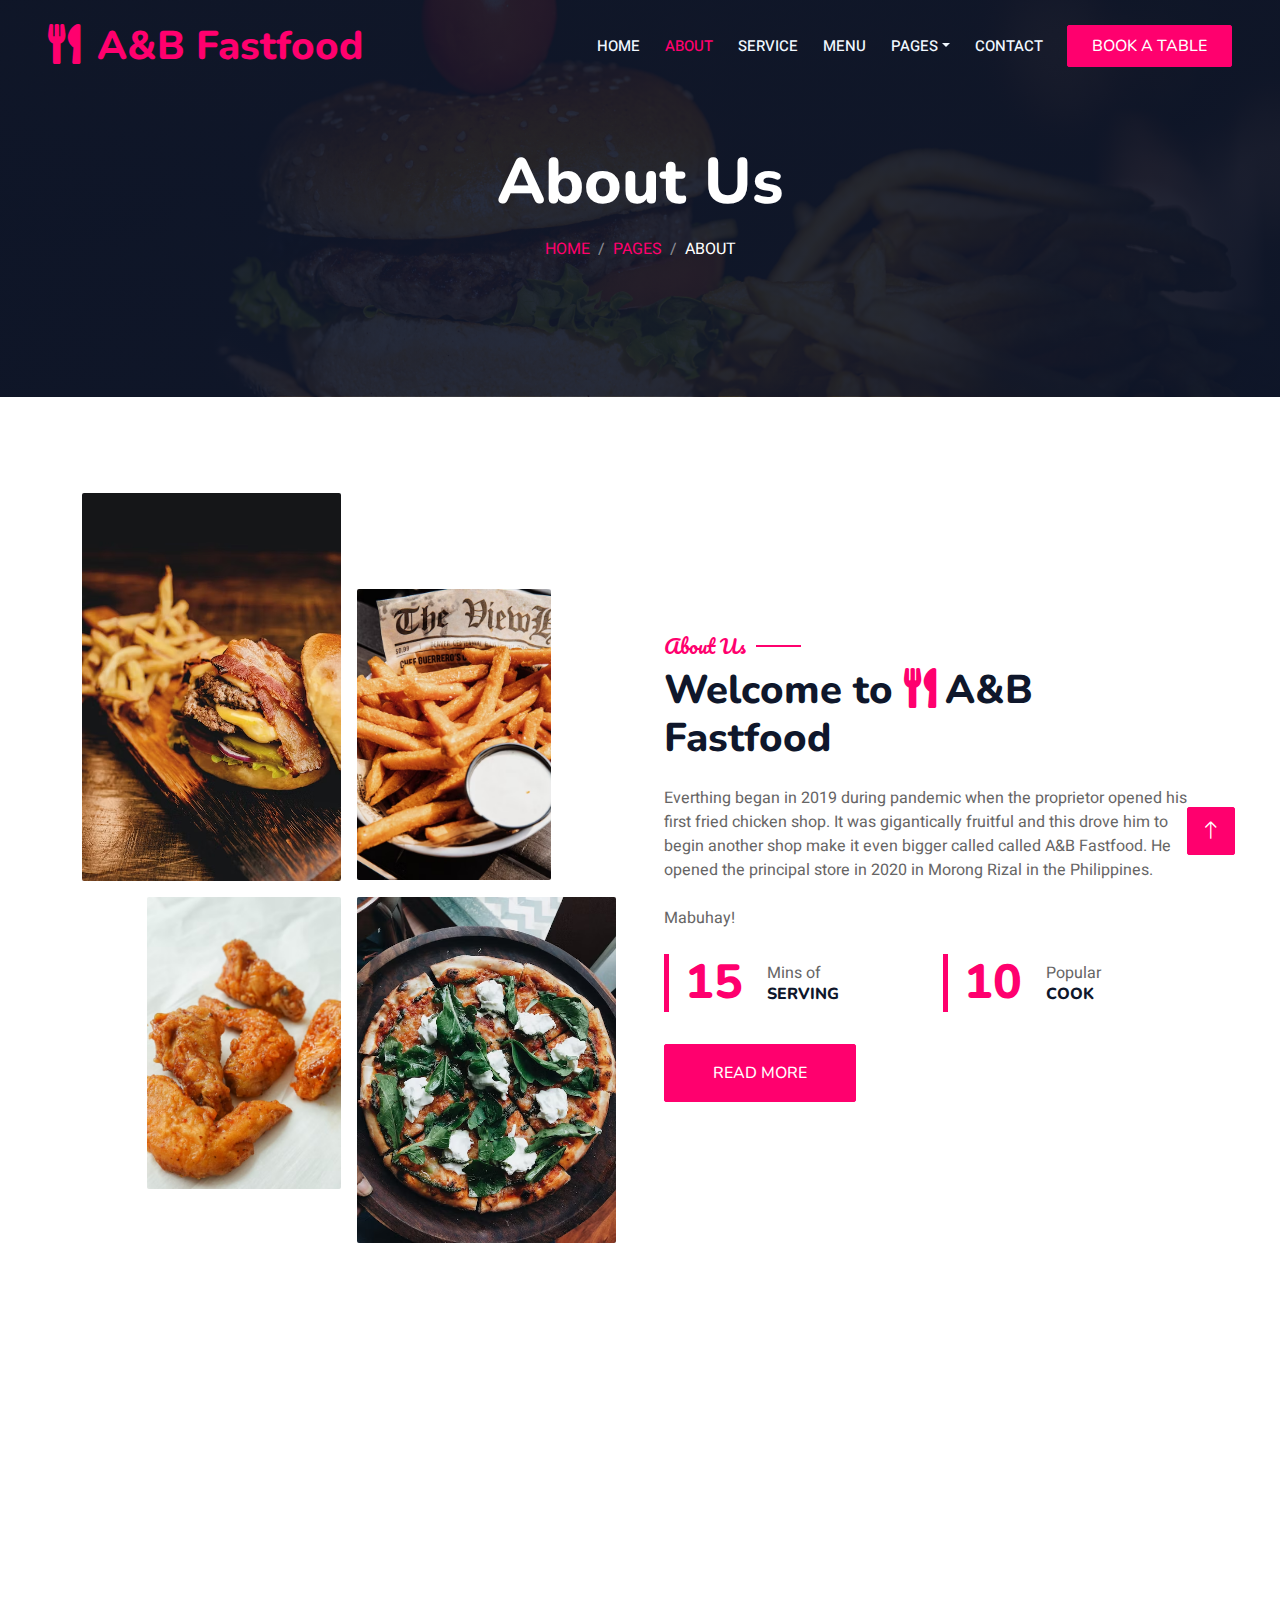
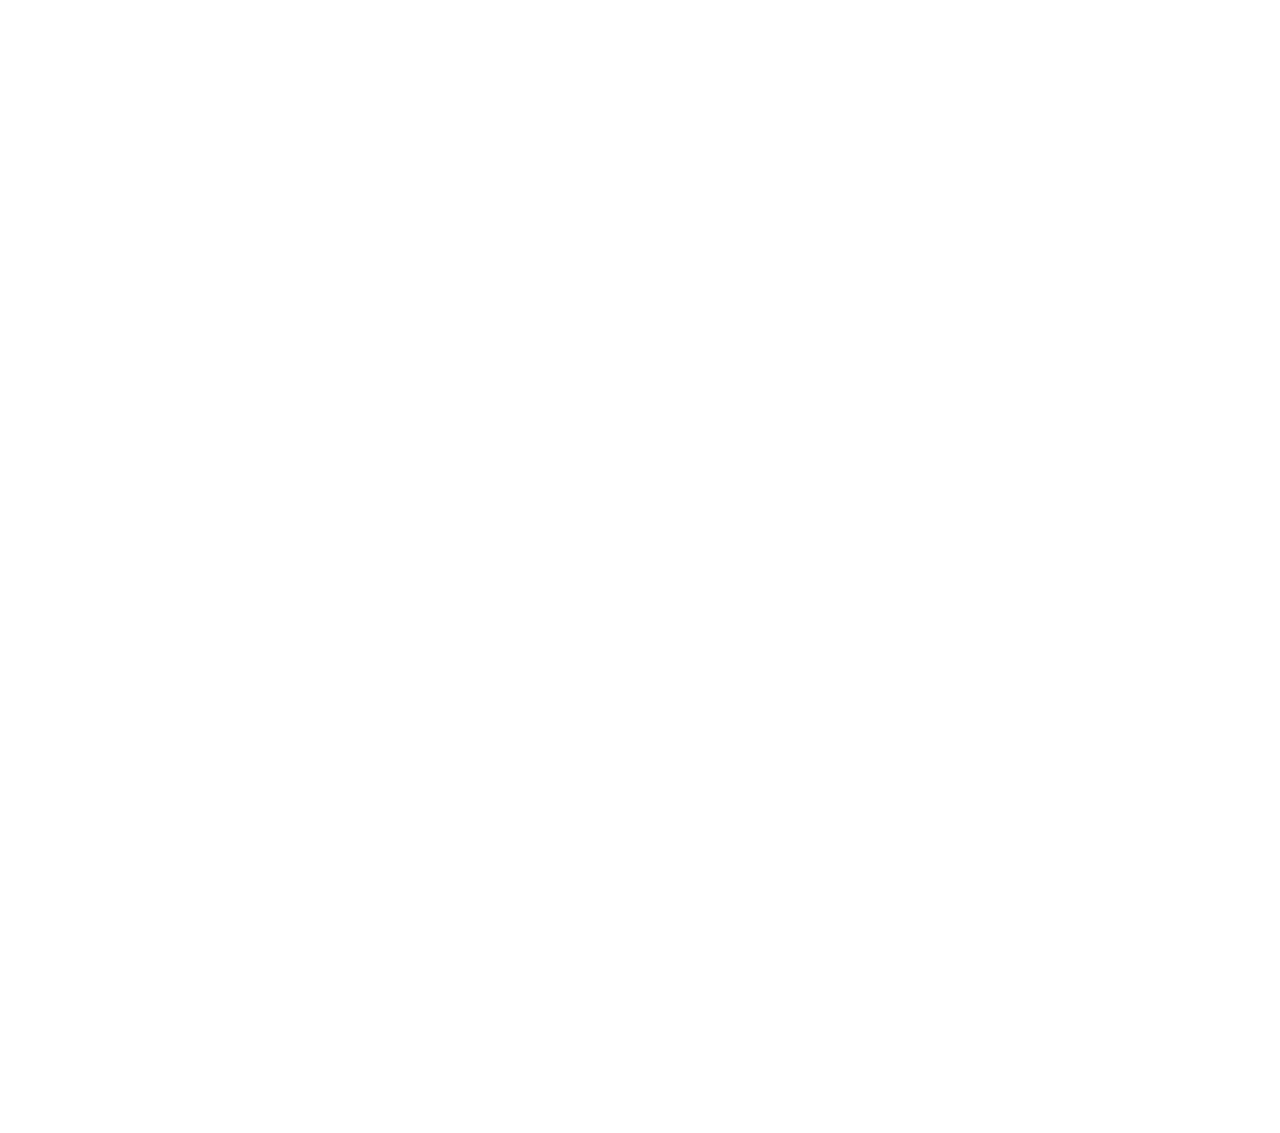
<file: about.html>
<!DOCTYPE html>
<html lang="en">

<head>
    <meta charset="utf-8">
    <title>A&B Fastfood - About</title>
    <meta content="width=device-width, initial-scale=1.0" name="viewport">
    <meta content="" name="keywords">
    <meta content="" name="description">

    <!-- Favicon -->
    <link href="img/favicon.ico" rel="icon">

    <!-- Google Web Fonts -->
    <link rel="preconnect" href="https://fonts.googleapis.com">
    <link rel="preconnect" href="https://fonts.gstatic.com" crossorigin>
    <link href="https://fonts.googleapis.com/css2?family=Heebo:wght@400;500;600&family=Nunito:wght@600;700;800&family=Pacifico&display=swap" rel="stylesheet">

    <!-- Icon Font Stylesheet -->
    <link href="https://cdnjs.cloudflare.com/ajax/libs/font-awesome/5.10.0/css/all.min.css" rel="stylesheet">
    <link href="https://cdn.jsdelivr.net/npm/bootstrap-icons@1.4.1/font/bootstrap-icons.css" rel="stylesheet">

    <!-- Libraries Stylesheet -->
    <link href="lib/animate/animate.min.css" rel="stylesheet">
    <link href="lib/owlcarousel/assets/owl.carousel.min.css" rel="stylesheet">
    <link href="lib/tempusdominus/css/tempusdominus-bootstrap-4.min.css" rel="stylesheet" />

    <!-- Customized Bootstrap Stylesheet -->
    <link href="css/bootstrap.min.css" rel="stylesheet">

    <!-- Template Stylesheet -->
    <link href="css/style.css" rel="stylesheet">
</head>

<body>
    <div class="container-xxl bg-white p-0">
        <!-- Spinner Start -->
        <div id="spinner" class="show bg-white position-fixed translate-middle w-100 vh-100 top-50 start-50 d-flex align-items-center justify-content-center">
            <div class="spinner-border text-primary" style="width: 3rem; height: 3rem;" role="status">
                <span class="sr-only">Loading...</span>
            </div>
        </div>
        <!-- Spinner End -->


        <!-- Navbar & Hero Start -->
        <div class="container-xxl position-relative p-0">
            <nav class="navbar navbar-expand-lg navbar-dark bg-dark px-4 px-lg-5 py-3 py-lg-0">
                <a href="" class="navbar-brand p-0">
                    <h1 class="text-primary m-0"><i class="fa fa-utensils me-3"></i>A&B Fastfood</h1>
                </a>
                <button class="navbar-toggler" type="button" data-bs-toggle="collapse" data-bs-target="#navbarCollapse">
                    <span class="fa fa-bars"></span>
                </button>
                <div class="collapse navbar-collapse" id="navbarCollapse">
                    <div class="navbar-nav ms-auto py-0 pe-4">
                        <a href="index.html" class="nav-item nav-link">Home</a>
                        <a href="about.html" class="nav-item nav-link active">About</a>
                        <a href="service.html" class="nav-item nav-link">Service</a>
                        <a href="menu.html" class="nav-item nav-link">Menu</a>
                        <div class="nav-item dropdown">
                            <a href="#" class="nav-link dropdown-toggle" data-bs-toggle="dropdown">Pages</a>
                            <div class="dropdown-menu m-0">
                                <a href="booking.html" class="dropdown-item">Booking</a>
                                <a href="team.html" class="dropdown-item">Our Team</a>
                                <a href="testimonial.html" class="dropdown-item">Testimonial</a>
                            </div>
                        </div>
                        <a href="contact.html" class="nav-item nav-link">Contact</a>
                    </div>
                    <a href="" class="btn btn-primary py-2 px-4">Book A Table</a>
                </div>
            </nav>

            <div class="container-xxl py-5 bg-dark hero-header mb-5">
                <div class="container text-center my-5 pt-5 pb-4">
                    <h1 class="display-3 text-white mb-3 animated slideInDown">About Us</h1>
                    <nav aria-label="breadcrumb">
                        <ol class="breadcrumb justify-content-center text-uppercase">
                            <li class="breadcrumb-item"><a href="#">Home</a></li>
                            <li class="breadcrumb-item"><a href="#">Pages</a></li>
                            <li class="breadcrumb-item text-white active" aria-current="page">About</li>
                        </ol>
                    </nav>
                </div>
            </div>
        </div>
        <!-- Navbar & Hero End -->


        <!-- About Start -->
        <div class="container-xxl py-5">
            <div class="container">
                <div class="row g-5 align-items-center">
                    <div class="col-lg-6">
                        <div class="row g-3">
                            <div class="col-6 text-start">
                                <img class="img-fluid rounded w-100 wow zoomIn" data-wow-delay="0.1s" src="img/burger.avif">
                            </div>
                            <div class="col-6 text-start">
                                <img class="img-fluid rounded w-75 wow zoomIn" data-wow-delay="0.3s" src="img/fries.avif" style="margin-top: 37%;">
                            </div>
                            <div class="col-6 text-end">
                                <img class="img-fluid rounded w-75 wow zoomIn" data-wow-delay="0.5s" src="img/chicken2.avif">
                            </div>
                            <div class="col-6 text-end">
                                <img class="img-fluid rounded w-100 wow zoomIn" data-wow-delay="0.7s" src="img/pizza3.avif">
                            </div>
                        </div>
                    </div>
                    <div class="col-lg-6">
                        <h5 class="section-title ff-secondary text-start text-primary fw-normal">About Us</h5>
                        <h1 class="mb-4">Welcome to <i class="fa fa-utensils text-primary me-2"></i>A&B Fastfood</h1>
                        <p class="mb-4">Everthing began in 2019 during pandemic when the proprietor opened his first fried chicken shop. It was gigantically fruitful and this drove him to begin another shop make it even bigger called called A&B Fastfood. He opened the principal store in 2020 in Morong Rizal in the Philippines. </p>
                        <p class="mb-4">Mabuhay!</p>
                        <div class="row g-4 mb-4">
                            <div class="col-sm-6">
                                <div class="d-flex align-items-center border-start border-5 border-primary px-3">
                                    <h1 class="flex-shrink-0 display-5 text-primary mb-0" data-toggle="counter-up">15</h1>
                                    <div class="ps-4">
                                        <p class="mb-0">Mins of</p>
                                        <h6 class="text-uppercase mb-0">Serving</h6>
                                    </div>
                                </div>
                            </div>
                            <div class="col-sm-6">
                                <div class="d-flex align-items-center border-start border-5 border-primary px-3">
                                    <h1 class="flex-shrink-0 display-5 text-primary mb-0" data-toggle="counter-up">10</h1>
                                    <div class="ps-4">
                                        <p class="mb-0">Popular</p>
                                        <h6 class="text-uppercase mb-0">Cook</h6>
                                    </div>
                                </div>
                            </div>
                        </div>
                        <a class="btn btn-primary py-3 px-5 mt-2" href="">Read More</a>
                    </div>
                </div>
            </div>
        </div>
        <!-- About End -->


        <!-- Team Start -->
        <div class="container-xxl pt-5 pb-3">
            <div class="container">
                <div class="text-center wow fadeInUp" data-wow-delay="0.1s">
                    <h5 class="section-title ff-secondary text-center text-primary fw-normal">Team Members</h5>
                    <h1 class="mb-5">Our Team Members</h1>
                </div>
                <div class="row g-4">
                    <div class="col-lg-3 col-md-6 wow fadeInUp" data-wow-delay="0.1s">
                        <div class="team-item text-center rounded overflow-hidden">
                            <div class="rounded-circle overflow-hidden m-4">
                                <img class="img-fluid" src="img/rey.jpg" alt="">
                            </div>
                            <h5 class="mb-0">Rey Balazuela</h5>
                            <small>Owner</small>
                            <div class="d-flex justify-content-center mt-3">
                                <a class="btn btn-square btn-primary mx-1" href="https://www.facebook.com/profile.php?id=100011696572301"><i class="fab fa-facebook-f"></i></a>
                                <a class="btn btn-square btn-primary mx-1" href=""><i class="fab fa-twitter"></i></a>
                                <a class="btn btn-square btn-primary mx-1" href=""><i class="fab fa-instagram"></i></a>
                            </div>
                        </div>
                    </div>
                    <div class="col-lg-3 col-md-6 wow fadeInUp" data-wow-delay="0.3s">
                        <div class="team-item text-center rounded overflow-hidden">
                            <div class="rounded-circle overflow-hidden m-4">
                                <img class="img-fluid" src="img/gio.jpg" alt="">
                            </div>
                            <h5 class="mb-0">Gio Basister</h5>
                            <small>Manager</small>
                            <div class="d-flex justify-content-center mt-3">
                                <a class="btn btn-square btn-primary mx-1" href="https://www.facebook.com/gio.basister"><i class="fab fa-facebook-f"></i></a>
                                <a class="btn btn-square btn-primary mx-1" href=""><i class="fab fa-twitter"></i></a>
                                <a class="btn btn-square btn-primary mx-1" href=""><i class="fab fa-instagram"></i></a>
                            </div>
                        </div>
                    </div>
                    <div class="col-lg-3 col-md-6 wow fadeInUp" data-wow-delay="0.5s">
                        <div class="team-item text-center rounded overflow-hidden">
                            <div class="rounded-circle overflow-hidden m-4">
                                <img class="img-fluid" src="img/adriel.png" alt="">
                            </div>
                            <h5 class="mb-0">Adriel Alejandro</h5>
                            <small>Assistant Manager</small>
                            <div class="d-flex justify-content-center mt-3">
                                <a class="btn btn-square btn-primary mx-1" href="https://www.facebook.com/profile.php?id=100010676776343"><i class="fab fa-facebook-f"></i></a>
                                <a class="btn btn-square btn-primary mx-1" href=""><i class="fab fa-twitter"></i></a>
                                <a class="btn btn-square btn-primary mx-1" href=""><i class="fab fa-instagram"></i></a>
                            </div>
                        </div>
                    </div>
                    <div class="col-lg-3 col-md-6 wow fadeInUp" data-wow-delay="0.7s">
                        <div class="team-item text-center rounded overflow-hidden">
                            <div class="rounded-circle overflow-hidden m-4">
                                <img class="img-fluid" src="img/ralf.png" alt="">
                            </div>
                            <h5 class="mb-0">Ralf Jhon Barbuena</h5>
                            <small>Team Leader</small>
                            <div class="d-flex justify-content-center mt-3">
                                <a class="btn btn-square btn-primary mx-1" href="https://www.facebook.com/feelspeciar"><i class="fab fa-facebook-f"></i></a>
                                <a class="btn btn-square btn-primary mx-1" href=""><i class="fab fa-twitter"></i></a>
                                <a class="btn btn-square btn-primary mx-1" href=""><i class="fab fa-instagram"></i></a>
                            </div>
                        </div>
                    </div>
                    <div class="row g-4">
                        <div class="col-lg-3 col-md-6 wow fadeInUp" data-wow-delay="0.1s">
                            <div class="team-item text-center rounded overflow-hidden">
                                <div class="rounded-circle overflow-hidden m-4">
                                    <img class="img-fluid" src="img/arnel.jpeg" alt="">
                                </div>
                                <h5 class="mb-0">Arnel Asingua</h5>
                                <small>Cook</small>
                                <div class="d-flex justify-content-center mt-3">
                                    <a class="btn btn-square btn-primary mx-1" href="https://www.facebook.com/arnel.asingua.7"><i class="fab fa-facebook-f"></i></a>
                                    <a class="btn btn-square btn-primary mx-1" href=""><i class="fab fa-twitter"></i></a>
                                    <a class="btn btn-square btn-primary mx-1" href=""><i class="fab fa-instagram"></i></a>
                                </div>
                            </div>
                        </div>
                    </div>
                </div>
            </div>
        </div>
        <!-- Team End -->
        

        <!-- Footer Start -->
        <div class="container-fluid bg-dark text-light footer pt-5 mt-5 wow fadeIn" data-wow-delay="0.1s">
            <div class="container py-5">
                <div class="row g-5">
                    <div class="col-lg-3 col-md-6">
                        <h4 class="section-title ff-secondary text-start text-primary fw-normal mb-4">Company</h4>
                        <a class="btn btn-link" href="">About Us</a>
                        <a class="btn btn-link" href="">Contact Us</a>
                        <a class="btn btn-link" href="">Reservation</a>
                        <a class="btn btn-link" href="">Privacy Policy</a>
                        <a class="btn btn-link" href="">Terms & Condition</a>
                    </div>
                    <div class="col-lg-3 col-md-6">
                        <h4 class="section-title ff-secondary text-start text-primary fw-normal mb-4">Contact</h4>
                        <p class="mb-2"><i class="fa fa-map-marker-alt me-3"></i>123 Street, Morong, Rizal</p>
                        <p class="mb-2"><i class="fa fa-phone-alt me-3"></i>+63 993 456 7890</p>
                        <p class="mb-2"><i class="fa fa-envelope me-3"></i>ABfastfood@gmail.com</p>
                        <div class="d-flex pt-2">
                            <a class="btn btn-outline-light btn-social" href=""><i class="fab fa-twitter"></i></a>
                            <a class="btn btn-outline-light btn-social" href=""><i class="fab fa-facebook-f"></i></a>
                            <a class="btn btn-outline-light btn-social" href=""><i class="fab fa-youtube"></i></a>
                            <a class="btn btn-outline-light btn-social" href=""><i class="fab fa-linkedin-in"></i></a>
                        </div>
                    </div>
                    <div class="col-lg-3 col-md-6">
                        <h4 class="section-title ff-secondary text-start text-primary fw-normal mb-4">Opening</h4>
                        <h5 class="text-light fw-normal">Monday - Saturday</h5>
                        <p>08AM - 09PM</p>
                        <h5 class="text-light fw-normal">Sunday</h5>
                        <p>10AM - 08PM</p>
                    </div>
                    <div class="col-lg-3 col-md-6">
                        <h4 class="section-title ff-secondary text-start text-primary fw-normal mb-4">Get in Touch</h4>
                        <p>Get the latest update to our new meals.</p>
                        <div class="position-relative mx-auto" style="max-width: 400px;">
                            <input class="form-control border-primary w-100 py-3 ps-4 pe-5" type="text" placeholder="Your email">
                            <button type="button" class="btn btn-primary py-2 position-absolute top-0 end-0 mt-2 me-2"><i class="fas fa-angle-right"></i></button>
                        </div>
                    </div>
                </div>
            </div>
            <div class="container">
                <div class="copyright">
                    <div class="row">
                        <div class="col-md-6 text-center text-md-start mb-3 mb-md-0">
                            <p>&copy; <a class="border-bottom" href="#">A&B</a>, All Rights Reserved. </p>
                        </div>
                        <div class="col-md-6 text-center text-md-end">
                            <div class="footer-menu">
                                <a href="">Home</a>
                                <a href="">Cookies</a>
                                <a href="">Help</a>
                                <a href="">FAQs</a>
                            </div>
                        </div>
                    </div>
                </div>
            </div>
        </div>
        <!-- Footer End -->


        <!-- Back to Top -->
        <a href="#" class="btn btn-lg btn-primary btn-lg-square back-to-top"><i class="bi bi-arrow-up"></i></a>
    </div>

    <!-- JavaScript Libraries -->
    <script src="https://code.jquery.com/jquery-3.4.1.min.js"></script>
    <script src="https://cdn.jsdelivr.net/npm/bootstrap@5.0.0/dist/js/bootstrap.bundle.min.js"></script>
    <script src="lib/wow/wow.min.js"></script>
    <script src="lib/easing/easing.min.js"></script>
    <script src="lib/waypoints/waypoints.min.js"></script>
    <script src="lib/counterup/counterup.min.js"></script>
    <script src="lib/owlcarousel/owl.carousel.min.js"></script>
    <script src="lib/tempusdominus/js/moment.min.js"></script>
    <script src="lib/tempusdominus/js/moment-timezone.min.js"></script>
    <script src="lib/tempusdominus/js/tempusdominus-bootstrap-4.min.js"></script>

    <!-- Template Javascript -->
    <script src="js/main.js"></script>
</body>

</html>
</file>
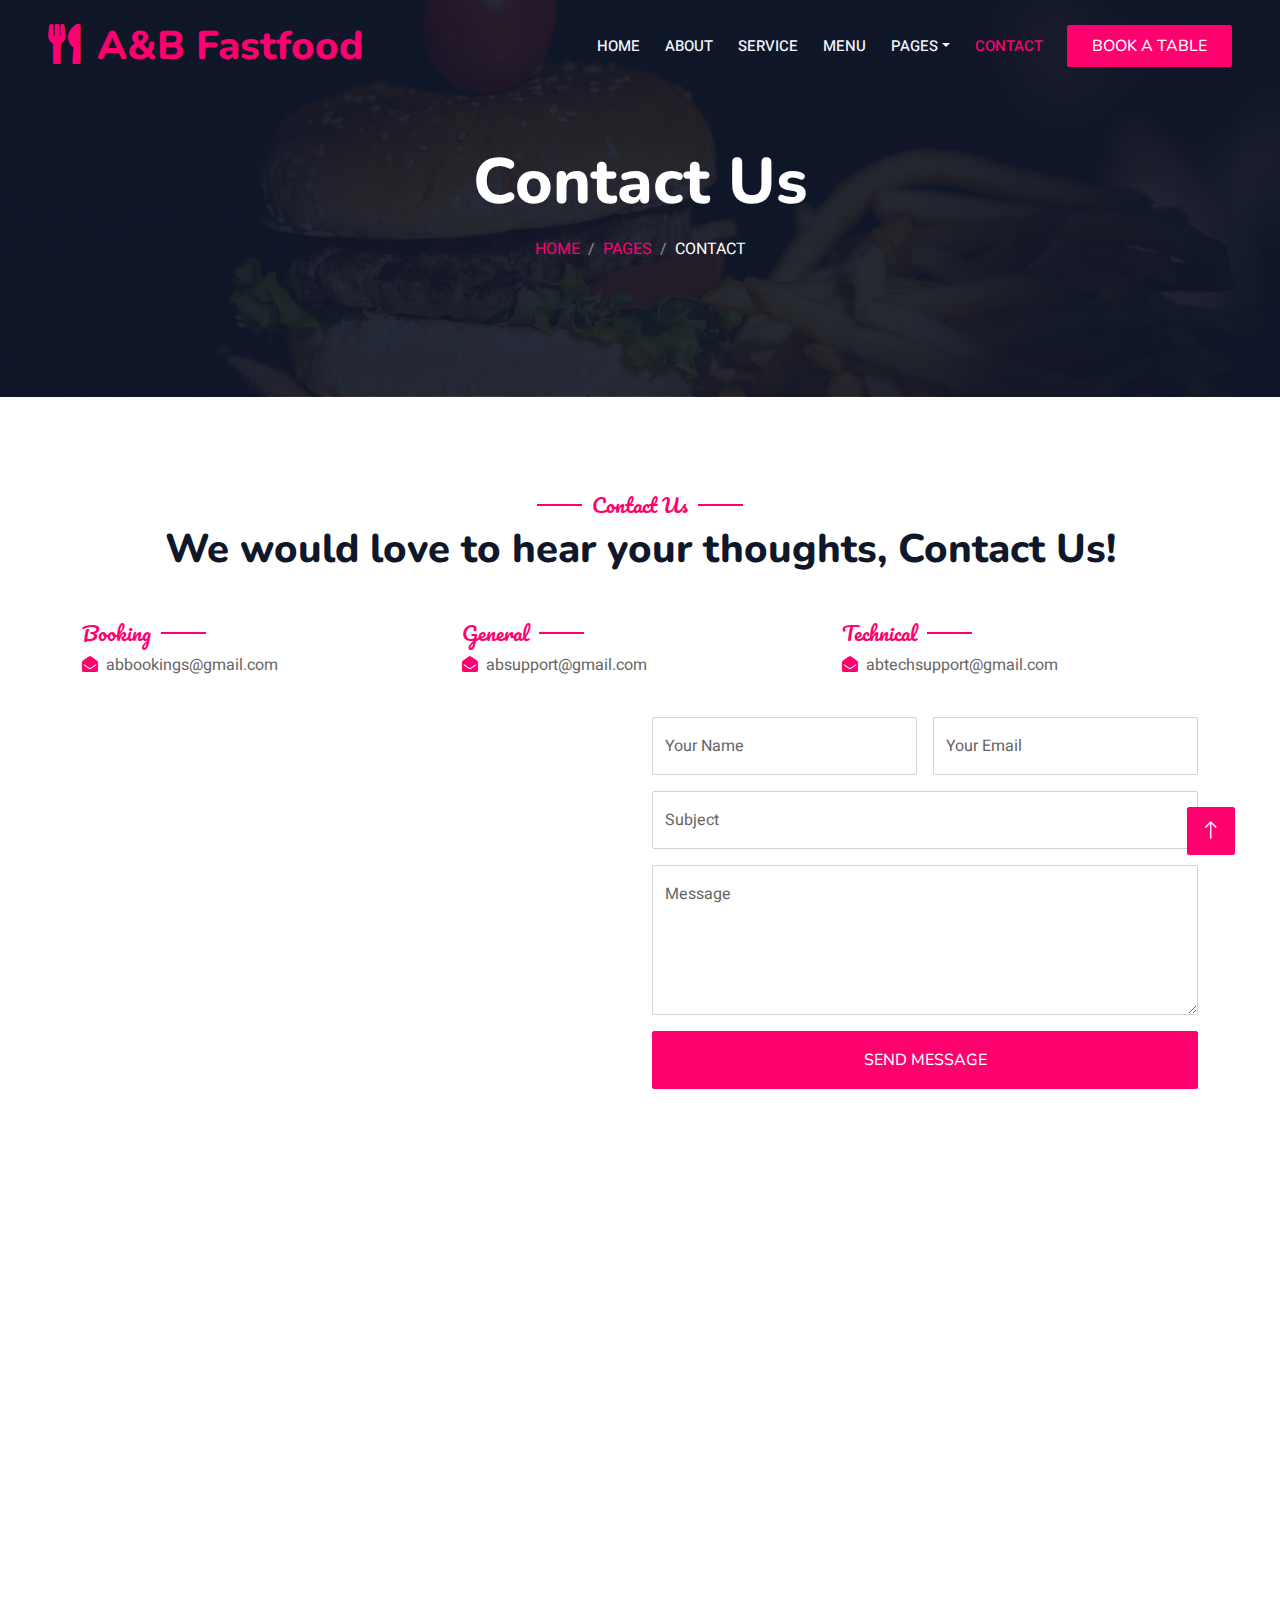
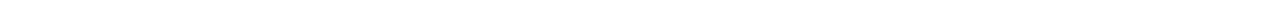
<file: contact.html>
<!DOCTYPE html>
<html lang="en">

<head>
    <meta charset="utf-8">
    <title>A&B Fastfood</title>
    <meta content="width=device-width, initial-scale=1.0" name="viewport">
    <meta content="" name="keywords">
    <meta content="" name="description">

    <!-- Favicon -->
    <link href="img/favicon.png" rel="icon">

    <!-- Google Web Fonts -->
    <link rel="preconnect" href="https://fonts.googleapis.com">
    <link rel="preconnect" href="https://fonts.gstatic.com" crossorigin>
    <link href="https://fonts.googleapis.com/css2?family=Heebo:wght@400;500;600&family=Nunito:wght@600;700;800&family=Pacifico&display=swap" rel="stylesheet">

    <!-- Icon Font Stylesheet -->
    <link href="https://cdnjs.cloudflare.com/ajax/libs/font-awesome/5.10.0/css/all.min.css" rel="stylesheet">
    <link href="https://cdn.jsdelivr.net/npm/bootstrap-icons@1.4.1/font/bootstrap-icons.css" rel="stylesheet">

    <!-- Libraries Stylesheet -->
    <link href="lib/animate/animate.min.css" rel="stylesheet">
    <link href="lib/owlcarousel/assets/owl.carousel.min.css" rel="stylesheet">
    <link href="lib/tempusdominus/css/tempusdominus-bootstrap-4.min.css" rel="stylesheet" />

    <!-- Customized Bootstrap Stylesheet -->
    <link href="css/bootstrap.min.css" rel="stylesheet">

    <!-- Template Stylesheet -->
    <link href="css/style.css" rel="stylesheet">
</head>

<body>
    <div class="container-xxl bg-white p-0">
        <!-- Spinner Start -->
        <div id="spinner" class="show bg-white position-fixed translate-middle w-100 vh-100 top-50 start-50 d-flex align-items-center justify-content-center">
            <div class="spinner-border text-primary" style="width: 3rem; height: 3rem;" role="status">
                <span class="sr-only">Loading...</span>
            </div>
        </div>
        <!-- Spinner End -->


        <!-- Navbar & Hero Start -->
        <div class="container-xxl position-relative p-0">
            <nav class="navbar navbar-expand-lg navbar-dark bg-dark px-4 px-lg-5 py-3 py-lg-0">
                <a href="" class="navbar-brand p-0">
                    <h1 class="text-primary m-0"><i class="fa fa-utensils me-3"></i>A&B Fastfood</h1>
                    <!-- <img src="img/logo.png" alt="Logo"> -->
                </a>
                <button class="navbar-toggler" type="button" data-bs-toggle="collapse" data-bs-target="#navbarCollapse">
                    <span class="fa fa-bars"></span>
                </button>
                <div class="collapse navbar-collapse" id="navbarCollapse">
                    <div class="navbar-nav ms-auto py-0 pe-4">
                        <a href="index.html" class="nav-item nav-link">Home</a>
                        <a href="about.html" class="nav-item nav-link">About</a>
                        <a href="service.html" class="nav-item nav-link">Service</a>
                        <a href="menu.html" class="nav-item nav-link">Menu</a>
                        <div class="nav-item dropdown">
                            <a href="#" class="nav-link dropdown-toggle" data-bs-toggle="dropdown">Pages</a>
                            <div class="dropdown-menu m-0">
                                <a href="booking.html" class="dropdown-item">Booking</a>
                                <a href="team.html" class="dropdown-item">Our Team</a>
                                <a href="testimonial.html" class="dropdown-item">Testimonial</a>
                            </div>
                        </div>
                        <a href="contact.html" class="nav-item nav-link active">Contact</a>
                    </div>
                    <a href="" class="btn btn-primary py-2 px-4">Book A Table</a>
                </div>
            </nav>

            <div class="container-xxl py-5 bg-dark hero-header mb-5">
                <div class="container text-center my-5 pt-5 pb-4">
                    <h1 class="display-3 text-white mb-3 animated slideInDown">Contact Us</h1>
                    <nav aria-label="breadcrumb">
                        <ol class="breadcrumb justify-content-center text-uppercase">
                            <li class="breadcrumb-item"><a href="#">Home</a></li>
                            <li class="breadcrumb-item"><a href="#">Pages</a></li>
                            <li class="breadcrumb-item text-white active" aria-current="page">Contact</li>
                        </ol>
                    </nav>
                </div>
            </div>
        </div>
        <!-- Navbar & Hero End -->


        <!-- Contact Start -->
        <div class="container-xxl py-5">
            <div class="container">
                <div class="text-center wow fadeInUp" data-wow-delay="0.1s">
                    <h5 class="section-title ff-secondary text-center text-primary fw-normal">Contact Us</h5>
                    <h1 class="mb-5">We would love to hear your thoughts, Contact Us!</h1>
                </div>
                <div class="row g-4">
                    <div class="col-12">
                        <div class="row gy-4">
                            <div class="col-md-4">
                                <h5 class="section-title ff-secondary fw-normal text-start text-primary">Booking</h5>
                                <p><i class="fa fa-envelope-open text-primary me-2"></i>abbookings@gmail.com</p>
                            </div>
                            <div class="col-md-4">
                                <h5 class="section-title ff-secondary fw-normal text-start text-primary">General</h5>
                                <p><i class="fa fa-envelope-open text-primary me-2"></i>absupport@gmail.com</p>
                            </div>
                            <div class="col-md-4">
                                <h5 class="section-title ff-secondary fw-normal text-start text-primary">Technical</h5>
                                <p><i class="fa fa-envelope-open text-primary me-2"></i>abtechsupport@gmail.com</p>
                            </div>
                        </div>
                    </div>
                    <div class="col-md-6 wow fadeIn" data-wow-delay="0.1s">
                        <iframe class="position-relative rounded w-100 h-100"
                            src="https://maps.google.com/maps?width=600&amp;height=400&amp;hl=en&amp;q=university of rizal system morong campus&amp;t=&amp;z=15&amp;ie=UTF8&amp;iwloc=B&amp;output=embed"
                            frameborder="0" style="min-height: 350px; border:0;" allowfullscreen="" aria-hidden="false"
                            tabindex="0"></iframe>
                    </div>
                    <div class="col-md-6">
                        <div class="wow fadeInUp" data-wow-delay="0.2s">
                            <form action="https://formsubmit.co/reybalazuela02@gmail.com" method="POST">
                                <!-- Honeypot -->
                                <input type="text" name="_honey" style="display: none;">

                                <!-- disable captcha -->
                                <input type="hidden" name="_captcha" value="false">
                                
                                <div class="row g-3">
                                    <div class="col-md-6">
                                        <div class="form-floating">
                                            <input type="text" class="form-control" name="Full Name" id="name" placeholder="Your Name" required>
                                            <label for="name">Your Name</label>
                                        </div>
                                    </div>
                                    <div class="col-md-6">
                                        <div class="form-floating">
                                            <input type="email" class="form-control" name="Email" id="email" placeholder="Your Email" required>
                                            <label for="email">Your Email</label>
                                        </div>
                                    </div>
                                    <div class="col-12">
                                        <div class="form-floating">
                                            <input type="text" class="form-control" name="Subject" id="subject" placeholder="Subject">
                                            <label for="subject">Subject</label>
                                        </div>
                                    </div>
                                    <div class="col-12">
                                        <div class="form-floating">
                                            <textarea class="form-control" placeholder="Leave a message here" name="Comments" id="message" style="height: 150px" required></textarea>
                                            <label for="message">Message</label>
                                        </div>
                                    </div>
                                    <div class="col-12">
                                        <button class="btn btn-primary w-100 py-3" type="submit">Send Message</button>
                                    </div>
                                </div>
                            </form>
                        </div>
                    </div>
                </div>
            </div>
        </div>
        <!-- Contact End -->


        <!-- Footer Start -->
        <div class="container-fluid bg-dark text-light footer pt-5 mt-5 wow fadeIn" data-wow-delay="0.1s">
            <div class="container py-5">
                <div class="row g-5">
                    <div class="col-lg-3 col-md-6">
                        <h4 class="section-title ff-secondary text-start text-primary fw-normal mb-4">Company</h4>
                        <a class="btn btn-link" href="">About Us</a>
                        <a class="btn btn-link" href="">Contact Us</a>
                        <a class="btn btn-link" href="">Reservation</a>
                        <a class="btn btn-link" href="">Privacy Policy</a>
                        <a class="btn btn-link" href="">Terms & Condition</a>
                    </div>
                    <div class="col-lg-3 col-md-6">
                        <h4 class="section-title ff-secondary text-start text-primary fw-normal mb-4">Contact</h4>
                        <p class="mb-2"><i class="fa fa-map-marker-alt me-3"></i>123 Street, Morong, Rizal</p>
                        <p class="mb-2"><i class="fa fa-phone-alt me-3"></i>+63 993 456 7890</p>
                        <p class="mb-2"><i class="fa fa-envelope me-3"></i>ABfastfood@gmail.com</p>
                        <div class="d-flex pt-2">
                            <a class="btn btn-outline-light btn-social" href=""><i class="fab fa-twitter"></i></a>
                            <a class="btn btn-outline-light btn-social" href=""><i class="fab fa-facebook-f"></i></a>
                            <a class="btn btn-outline-light btn-social" href=""><i class="fab fa-youtube"></i></a>
                            <a class="btn btn-outline-light btn-social" href=""><i class="fab fa-linkedin-in"></i></a>
                        </div>
                    </div>
                    <div class="col-lg-3 col-md-6">
                        <h4 class="section-title ff-secondary text-start text-primary fw-normal mb-4">Opening</h4>
                        <h5 class="text-light fw-normal">Monday - Saturday</h5>
                        <p>08AM - 09PM</p>
                        <h5 class="text-light fw-normal">Sunday</h5>
                        <p>10AM - 08PM</p>
                    </div>
                    <div class="col-lg-3 col-md-6">
                        <h4 class="section-title ff-secondary text-start text-primary fw-normal mb-4">Get in Touch</h4>
                        <p>Get the latest update to our new meals.</p>
                        <div class="position-relative mx-auto" style="max-width: 400px;">
                            <input class="form-control border-primary w-100 py-3 ps-4 pe-5" type="text" placeholder="Your email">
                            <button type="button" class="btn btn-primary py-2 position-absolute top-0 end-0 mt-2 me-2"><i class="fas fa-angle-right"></i></button>
                        </div>
                    </div>
                </div>
            </div>
            <div class="container">
                <div class="copyright">
                    <div class="row">
                        <div class="col-md-6 text-center text-md-start mb-3 mb-md-0">
                            <p>&copy; <a class="border-bottom" href="#">A&B</a>, All Rights Reserved. </p>
                        </div>
                        <div class="col-md-6 text-center text-md-end">
                            <div class="footer-menu">
                                <a href="">Home</a>
                                <a href="">Cookies</a>
                                <a href="">Help</a>
                                <a href="">FAQs</a>
                            </div>
                        </div>
                    </div>
                </div>
            </div>
        </div>
        <!-- Footer End -->


        <!-- Back to Top -->
        <a href="#" class="btn btn-lg btn-primary btn-lg-square back-to-top"><i class="bi bi-arrow-up"></i></a>
    </div>

    <!-- JavaScript Libraries -->
    <script src="https://code.jquery.com/jquery-3.4.1.min.js"></script>
    <script src="https://cdn.jsdelivr.net/npm/bootstrap@5.0.0/dist/js/bootstrap.bundle.min.js"></script>
    <script src="lib/wow/wow.min.js"></script>
    <script src="lib/easing/easing.min.js"></script>
    <script src="lib/waypoints/waypoints.min.js"></script>
    <script src="lib/counterup/counterup.min.js"></script>
    <script src="lib/owlcarousel/owl.carousel.min.js"></script>
    <script src="lib/tempusdominus/js/moment.min.js"></script>
    <script src="lib/tempusdominus/js/moment-timezone.min.js"></script>
    <script src="lib/tempusdominus/js/tempusdominus-bootstrap-4.min.js"></script>

    <!-- Template Javascript -->
    <script src="js/main.js"></script>
</body>

</html>
</file>
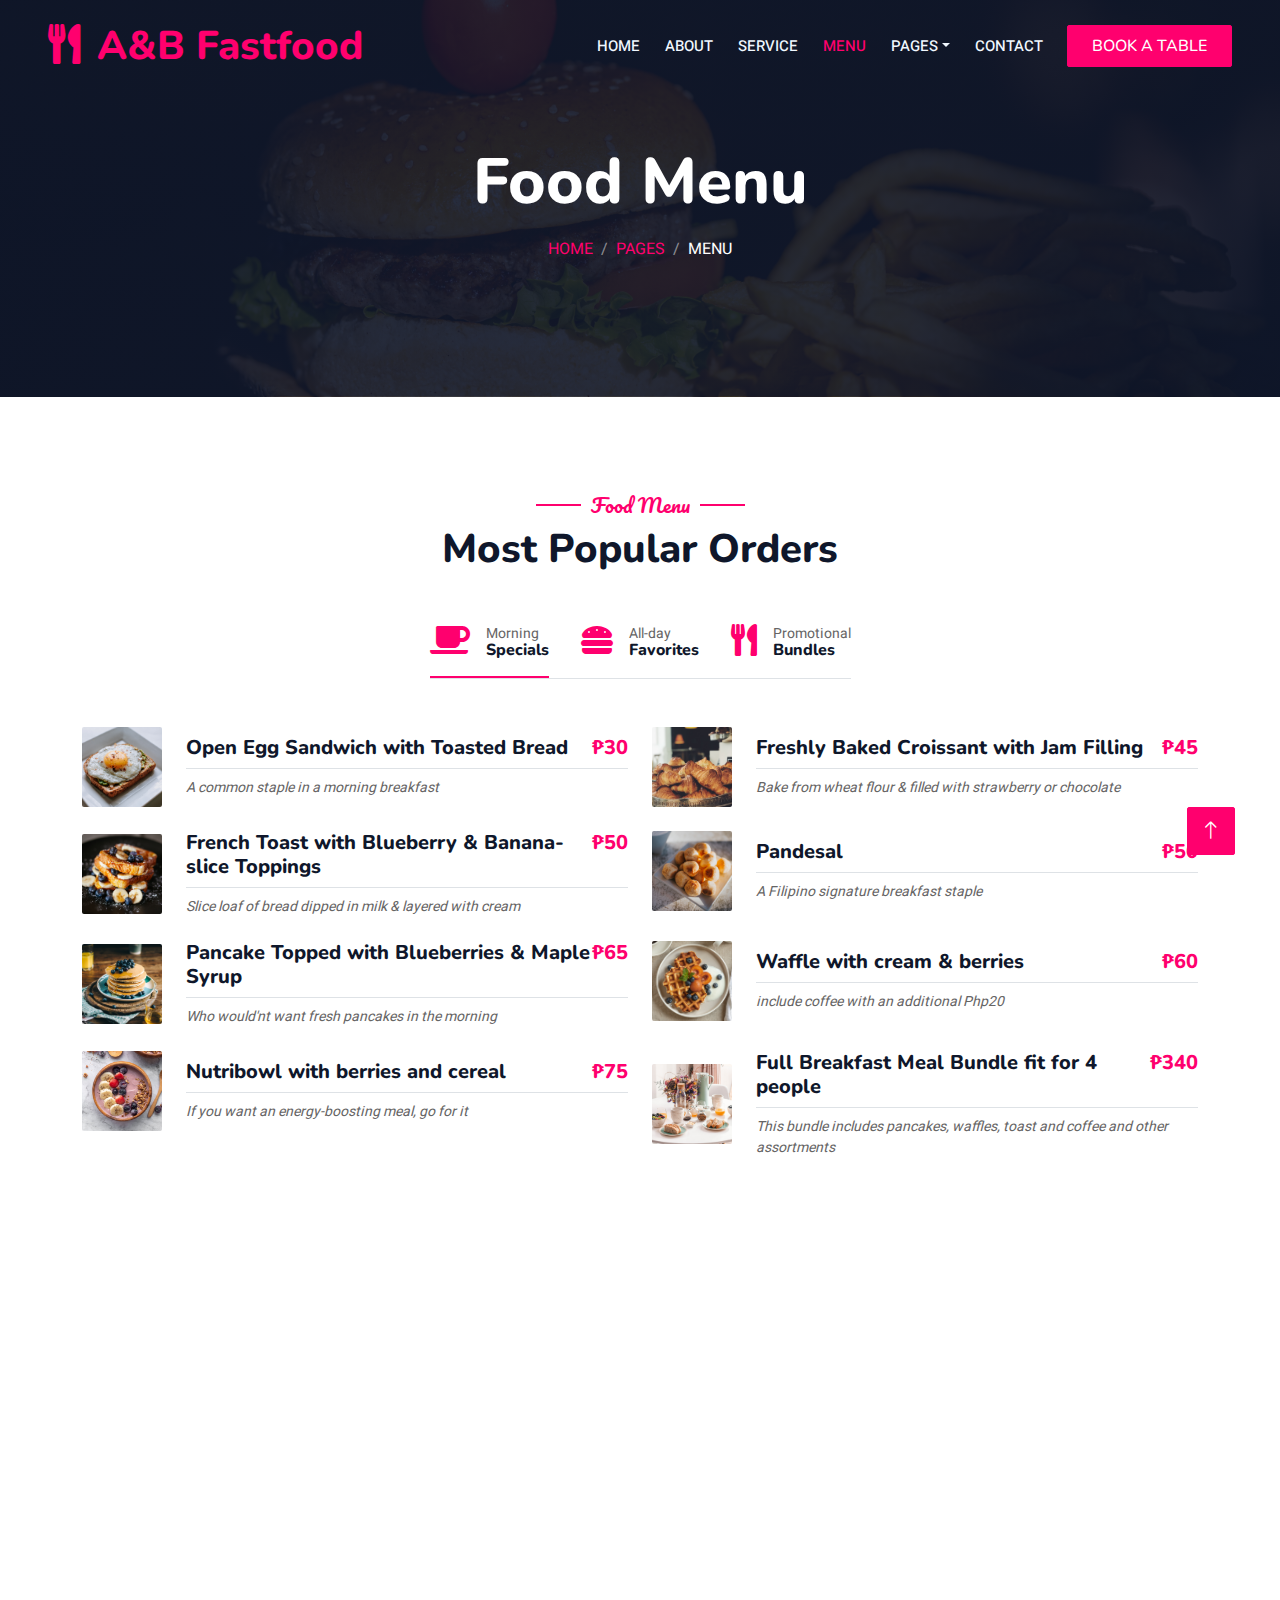
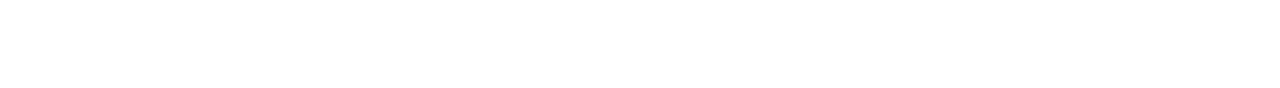
<file: menu.html>
<!DOCTYPE html>
<html lang="en">

<head>
    <meta charset="utf-8">
    <title>A&B Fastfood - Menu</title>
    <meta content="width=device-width, initial-scale=1.0" name="viewport">
    <meta content="" name="keywords">
    <meta content="" name="description">

    <!-- Favicon -->
    <link href="img/favicon.ico" rel="icon">

    <!-- Google Web Fonts -->
    <link rel="preconnect" href="https://fonts.googleapis.com">
    <link rel="preconnect" href="https://fonts.gstatic.com" crossorigin>
    <link href="https://fonts.googleapis.com/css2?family=Heebo:wght@400;500;600&family=Nunito:wght@600;700;800&family=Pacifico&display=swap" rel="stylesheet">

    <!-- Icon Font Stylesheet -->
    <link href="https://cdnjs.cloudflare.com/ajax/libs/font-awesome/5.10.0/css/all.min.css" rel="stylesheet">
    <link href="https://cdn.jsdelivr.net/npm/bootstrap-icons@1.4.1/font/bootstrap-icons.css" rel="stylesheet">

    <!-- Libraries Stylesheet -->
    <link href="lib/animate/animate.min.css" rel="stylesheet">
    <link href="lib/owlcarousel/assets/owl.carousel.min.css" rel="stylesheet">
    <link href="lib/tempusdominus/css/tempusdominus-bootstrap-4.min.css" rel="stylesheet" />

    <!-- Customized Bootstrap Stylesheet -->
    <link href="css/bootstrap.min.css" rel="stylesheet">

    <!-- Template Stylesheet -->
    <link href="css/style.css" rel="stylesheet">
</head>

<body>
    <div class="container-xxl bg-white p-0">
        <!-- Spinner Start -->
        <div id="spinner" class="show bg-white position-fixed translate-middle w-100 vh-100 top-50 start-50 d-flex align-items-center justify-content-center">
            <div class="spinner-border text-primary" style="width: 3rem; height: 3rem;" role="status">
                <span class="sr-only">Loading...</span>
            </div>
        </div>
        <!-- Spinner End -->


        <!-- Navbar & Hero Start -->
        <div class="container-xxl position-relative p-0">
            <nav class="navbar navbar-expand-lg navbar-dark bg-dark px-4 px-lg-5 py-3 py-lg-0">
                <a href="" class="navbar-brand p-0">
                    <h1 class="text-primary m-0"><i class="fa fa-utensils me-3"></i>A&B Fastfood</h1>
                    <!-- <img src="img/logo.png" alt="Logo"> -->
                </a>
                <button class="navbar-toggler" type="button" data-bs-toggle="collapse" data-bs-target="#navbarCollapse">
                    <span class="fa fa-bars"></span>
                </button>
                <div class="collapse navbar-collapse" id="navbarCollapse">
                    <div class="navbar-nav ms-auto py-0 pe-4">
                        <a href="index.html" class="nav-item nav-link">Home</a>
                        <a href="about.html" class="nav-item nav-link">About</a>
                        <a href="service.html" class="nav-item nav-link">Service</a>
                        <a href="menu.html" class="nav-item nav-link active">Menu</a>
                        <div class="nav-item dropdown">
                            <a href="#" class="nav-link dropdown-toggle" data-bs-toggle="dropdown">Pages</a>
                            <div class="dropdown-menu m-0">
                                <a href="booking.html" class="dropdown-item">Booking</a>
                                <a href="team.html" class="dropdown-item">Our Team</a>
                                <a href="testimonial.html" class="dropdown-item">Testimonial</a>
                            </div>
                        </div>
                        <a href="contact.html" class="nav-item nav-link">Contact</a>
                    </div>
                    <a href="" class="btn btn-primary py-2 px-4">Book A Table</a>
                </div>
            </nav>

            <div class="container-xxl py-5 bg-dark hero-header mb-5">
                <div class="container text-center my-5 pt-5 pb-4">
                    <h1 class="display-3 text-white mb-3 animated slideInDown">Food Menu</h1>
                    <nav aria-label="breadcrumb">
                        <ol class="breadcrumb justify-content-center text-uppercase">
                            <li class="breadcrumb-item"><a href="#">Home</a></li>
                            <li class="breadcrumb-item"><a href="#">Pages</a></li>
                            <li class="breadcrumb-item text-white active" aria-current="page">Menu</li>
                        </ol>
                    </nav>
                </div>
            </div>
        </div>
        <!-- Navbar & Hero End -->


        <!-- Menu Start -->
        <div class="container-xxl py-5">
            <div class="container">
                <div class="text-center wow fadeInUp" data-wow-delay="0.1s">
                    <h5 class="section-title ff-secondary text-center text-primary fw-normal">Food Menu</h5>
                    <h1 class="mb-5">Most Popular Orders</h1>
                </div>
                <div class="tab-class text-center wow fadeInUp" data-wow-delay="0.1s">
                    <ul class="nav nav-pills d-inline-flex justify-content-center border-bottom mb-5">
                        <li class="nav-item">
                            <a class="d-flex align-items-center text-start mx-3 ms-0 pb-3 active" data-bs-toggle="pill" href="#tab-1">
                                <i class="fa fa-coffee fa-2x text-primary"></i>
                                <div class="ps-3">
                                    <small class="text-body">Morning</small>
                                    <h6 class="mt-n1 mb-0">Specials</h6>
                                </div>
                            </a>
                        </li>
                        <li class="nav-item">
                            <a class="d-flex align-items-center text-start mx-3 pb-3" data-bs-toggle="pill" href="#tab-2">
                                <i class="fa fa-hamburger fa-2x text-primary"></i>
                                <div class="ps-3">
                                    <small class="text-body">All-day</small>
                                    <h6 class="mt-n1 mb-0">Favorites</h6>
                                </div>
                            </a>
                        </li>
                        <li class="nav-item">
                            <a class="d-flex align-items-center text-start mx-3 me-0 pb-3" data-bs-toggle="pill" href="#tab-3">
                                <i class="fa fa-utensils fa-2x text-primary"></i>
                                <div class="ps-3">
                                    <small class="text-body">Promotional</small>
                                    <h6 class="mt-n1 mb-0">Bundles</h6>
                                </div>
                            </a>
                        </li>
                    </ul>
                    <div class="tab-content">
                        <div id="tab-1" class="tab-pane fade show p-0 active">
                            <div class="row g-4">
                                <div class="col-lg-6">
                                    <div class="d-flex align-items-center">
                                        <img class="flex-shrink-0 img-fluid rounded" src="img/b_menu_1.jpg" alt="" style="width: 80px;">
                                        <div class="w-100 d-flex flex-column text-start ps-4">
                                            <h5 class="d-flex justify-content-between border-bottom pb-2">
                                                <span>Open Egg Sandwich with Toasted Bread</span>
                                                <span class="text-primary">₱30</span>
                                            </h5>
                                            <small class="fst-italic">A common staple in a morning breakfast</small>
                                        </div>
                                    </div>
                                </div>
                                <div class="col-lg-6">
                                    <div class="d-flex align-items-center">
                                        <img class="flex-shrink-0 img-fluid rounded" src="img/b_menu_2.jpg" alt="" style="width: 80px;">
                                        <div class="w-100 d-flex flex-column text-start ps-4">
                                            <h5 class="d-flex justify-content-between border-bottom pb-2">
                                                <span>Freshly Baked Croissant with Jam Filling</span>
                                                <span class="text-primary">₱45</span>
                                            </h5>
                                            <small class="fst-italic">Bake from wheat flour & filled with strawberry or chocolate</small>
                                        </div>
                                    </div>
                                </div>
                                <div class="col-lg-6">
                                    <div class="d-flex align-items-center">
                                        <img class="flex-shrink-0 img-fluid rounded" src="img/b_menu_3.jpg" alt="" style="width: 80px;">
                                        <div class="w-100 d-flex flex-column text-start ps-4">
                                            <h5 class="d-flex justify-content-between border-bottom pb-2">
                                                <span>French Toast with Blueberry & Banana-slice Toppings</span>
                                                <span class="text-primary">₱50</span>
                                            </h5>
                                            <small class="fst-italic">Slice loaf of bread dipped in milk & layered with cream</small>
                                        </div>
                                    </div>
                                </div>
                                <div class="col-lg-6">
                                    <div class="d-flex align-items-center">
                                        <img class="flex-shrink-0 img-fluid rounded" src="img/b_menu_4.jpg" alt="" style="width: 80px;">
                                        <div class="w-100 d-flex flex-column text-start ps-4">
                                            <h5 class="d-flex justify-content-between border-bottom pb-2">
                                                <span>Pandesal</span>
                                                <span class="text-primary">₱50</span>
                                            </h5>
                                            <small class="fst-italic">A Filipino signature breakfast staple</small>
                                        </div>
                                    </div>
                                </div>
                                <div class="col-lg-6">
                                    <div class="d-flex align-items-center">
                                        <img class="flex-shrink-0 img-fluid rounded" src="img/b_menu_5.jpg" alt="" style="width: 80px;">
                                        <div class="w-100 d-flex flex-column text-start ps-4">
                                            <h5 class="d-flex justify-content-between border-bottom pb-2">
                                                <span>Pancake Topped with Blueberries & Maple Syrup</span>
                                                <span class="text-primary">₱65</span>
                                            </h5>
                                            <small class="fst-italic">Who would'nt want fresh pancakes in the morning</small>
                                        </div>
                                    </div>
                                </div>
                                <div class="col-lg-6">
                                    <div class="d-flex align-items-center">
                                        <img class="flex-shrink-0 img-fluid rounded" src="img/b_menu_6.jpg" alt="" style="width: 80px;">
                                        <div class="w-100 d-flex flex-column text-start ps-4">
                                            <h5 class="d-flex justify-content-between border-bottom pb-2">
                                                <span>Waffle with cream & berries</span>
                                                <span class="text-primary">₱60</span>
                                            </h5>
                                            <small class="fst-italic">include coffee with an additional Php20</small>
                                        </div>
                                    </div>
                                </div>
                                <div class="col-lg-6">
                                    <div class="d-flex align-items-center">
                                        <img class="flex-shrink-0 img-fluid rounded" src="img/b_menu_7.jpg" alt="" style="width: 80px;">
                                        <div class="w-100 d-flex flex-column text-start ps-4">
                                            <h5 class="d-flex justify-content-between border-bottom pb-2">
                                                <span>Nutribowl with berries and cereal</span>
                                                <span class="text-primary">₱75</span>
                                            </h5>
                                            <small class="fst-italic">If you want an energy-boosting meal, go for it</small>
                                        </div>
                                    </div>
                                </div>
                                <div class="col-lg-6">
                                    <div class="d-flex align-items-center">
                                        <img class="flex-shrink-0 img-fluid rounded" src="img/b_menu_8.jpg" alt="" style="width: 80px;">
                                        <div class="w-100 d-flex flex-column text-start ps-4">
                                            <h5 class="d-flex justify-content-between border-bottom pb-2">
                                                <span>Full Breakfast Meal Bundle fit for 4 people</span>
                                                <span class="text-primary">₱340</span>
                                            </h5>
                                            <small class="fst-italic">This bundle includes pancakes, waffles, toast and coffee and other assortments</small>
                                        </div>
                                    </div>
                                </div>
                            </div>
                        </div>
                        <div id="tab-2" class="tab-pane fade show p-0">
                            <div class="row g-4">
                                <div class="col-lg-6">
                                    <div class="d-flex align-items-center">
                                        <img class="flex-shrink-0 img-fluid rounded" src="img/l_menu_1.jpg" alt="" style="width: 80px;">
                                        <div class="w-100 d-flex flex-column text-start ps-4">
                                            <h5 class="d-flex justify-content-between border-bottom pb-2">
                                                <span>Double Deluxe A&B Burger Special</span>
                                                <span class="text-primary">₱78</span>
                                            </h5>
                                            <small class="fst-italic">A Burger Exclusive complete with patty, cheese, lettuce, tomato & many more twice</small>
                                        </div>
                                    </div>
                                </div>
                                <div class="col-lg-6">
                                    <div class="d-flex align-items-center">
                                        <img class="flex-shrink-0 img-fluid rounded" src="img/l_menu_2.jpg" alt="" style="width: 80px;">
                                        <div class="w-100 d-flex flex-column text-start ps-4">
                                            <h5 class="d-flex justify-content-between border-bottom pb-2">
                                                <span>The A&B Patty</span>
                                                <span class="text-primary">₱45</span>
                                            </h5>
                                            <small class="fst-italic">A special burger of our franchise made from a secret formula. Be careful, it's addictive</small>
                                        </div>
                                    </div>
                                </div>
                                <div class="col-lg-6">
                                    <div class="d-flex align-items-center">
                                        <img class="flex-shrink-0 img-fluid rounded" src="img/l_menu_3.jpg" alt="" style="width: 80px;">
                                        <div class="w-100 d-flex flex-column text-start ps-4">
                                            <h5 class="d-flex justify-content-between border-bottom pb-2">
                                                <span>Crispy, Fried Wings</span>
                                                <span class="text-primary">₱60</span>
                                            </h5>
                                            <small class="fst-italic">2pcs Fried Wing coated with herbs and spice. Tastes heavenly!</small>
                                        </div>
                                    </div>
                                </div>
                                <div class="col-lg-6">
                                    <div class="d-flex align-items-center">
                                        <img class="flex-shrink-0 img-fluid rounded" src="img/l_menu_4.jpg" alt="" style="width: 80px;">
                                        <div class="w-100 d-flex flex-column text-start ps-4">
                                            <h5 class="d-flex justify-content-between border-bottom pb-2">
                                                <span>A&B Pizzeria Blast</span>
                                                <span class="text-primary">₱150</span>
                                            </h5>
                                            <small class="fst-italic">Perfect for a group, duo or SOLO. Can include drinks and condiment for additional fee.</small>
                                        </div>
                                    </div>
                                </div>
                                <div class="col-lg-6">
                                    <div class="d-flex align-items-center">
                                        <img class="flex-shrink-0 img-fluid rounded" src="img/l_menu_5.jpg" alt="" style="width: 80px;">
                                        <div class="w-100 d-flex flex-column text-start ps-4">
                                            <h5 class="d-flex justify-content-between border-bottom pb-2">
                                                <span>Salami Cheese Sandwich with Sides</span>
                                                <span class="text-primary">₱68</span>
                                            </h5>
                                            <small class="fst-italic">Salami stacked twice, seperate by cheddar cheese between accompanied with sides of yout choice</small>
                                        </div>
                                    </div>
                                </div>
                                <div class="col-lg-6">
                                    <div class="d-flex align-items-center">
                                        <img class="flex-shrink-0 img-fluid rounded" src="img/l_menu_6.jpg" alt="" style="width: 80px;">
                                        <div class="w-100 d-flex flex-column text-start ps-4">
                                            <h5 class="d-flex justify-content-between border-bottom pb-2">
                                                <span>Veggie Pineapple Cheesy Pizza</span>
                                                <span class="text-primary">₱178</span>
                                            </h5>
                                            <small class="fst-italic">For those that want less calories, this pizza is calling for you apparently</small>
                                        </div>
                                    </div>
                                </div>
                                <div class="col-lg-6">
                                    <div class="d-flex align-items-center">
                                        <img class="flex-shrink-0 img-fluid rounded" src="img/l_menu_7.jpg" alt="" style="width: 80px;">
                                        <div class="w-100 d-flex flex-column text-start ps-4">
                                            <h5 class="d-flex justify-content-between border-bottom pb-2">
                                                <span>Bacon-Stuffed Pizzarolls with Potato Fries & A&B Special Sauce</span>
                                                <span class="text-primary">₱60</span>
                                            </h5>
                                            <small class="fst-italic">Trust me. It's finger-licking good</small>
                                        </div>
                                    </div>
                                </div>
                                <div class="col-lg-6">
                                    <div class="d-flex align-items-center">
                                        <img class="flex-shrink-0 img-fluid rounded" src="img/l_menu_8.jpg" alt="" style="width: 80px;">
                                        <div class="w-100 d-flex flex-column text-start ps-4">
                                            <h5 class="d-flex justify-content-between border-bottom pb-2">
                                                <span>Veggie Burger with Fries</span>
                                                <span class="text-primary">₱80</span>
                                            </h5>
                                            <small class="fst-italic">For Vegans</small>
                                        </div>
                                    </div>
                                </div>
                            </div>
                        </div>
                        <div id="tab-3" class="tab-pane fade show p-0">
                            <div class="row g-4">
                                <div class="col-lg-6">
                                    <div class="d-flex align-items-center">
                                        <img class="flex-shrink-0 img-fluid rounded" src="img/p_menu_1.jpg" alt="" style="width: 80px;">
                                        <div class="w-100 d-flex flex-column text-start ps-4">
                                            <h5 class="d-flex justify-content-between border-bottom pb-2">
                                                <span>Regular Burger Bundle</span>
                                                <span class="text-primary">₱458</span>
                                            </h5>
                                            <small class="fst-italic">This bundle consist of 6 A&B Patty & 2 Bottles of Soda of Choice with French Fries</small>
                                        </div>
                                    </div>
                                </div>
                                <div class="col-lg-6">
                                    <div class="d-flex align-items-center">
                                        <img class="flex-shrink-0 img-fluid rounded" src="img/p_menu_2.jpg" alt="" style="width: 80px;">
                                        <div class="w-100 d-flex flex-column text-start ps-4">
                                            <h5 class="d-flex justify-content-between border-bottom pb-2">
                                                <span>Meaty Bundle</span>
                                                <span class="text-primary">₱629</span>
                                            </h5>
                                            <small class="fst-italic">Experience the juicyness of 4 salami cheese sandwich and 4 Double Deluxe A&B Burger Special with the refreshness of 2 Sodas</small>
                                        </div>
                                    </div>
                                </div>
                                <div class="col-lg-6">
                                    <div class="d-flex align-items-center">
                                        <img class="flex-shrink-0 img-fluid rounded" src="img/p_menu_3.jpg" alt="" style="width: 80px;">
                                        <div class="w-100 d-flex flex-column text-start ps-4">
                                            <h5 class="d-flex justify-content-between border-bottom pb-2">
                                                <span>Samyup Set Bundle</span>
                                                <span class="text-primary">₱299/399/499</span>
                                            </h5>
                                            <small class="fst-italic">Try out our exclusive Samyupsal Bundle, perfert for small/middle/large group</small>
                                        </div>
                                    </div>
                                </div>
                                <div class="col-lg-6">
                                    <div class="d-flex align-items-center">
                                        <img class="flex-shrink-0 img-fluid rounded" src="img/p_menu_4.jpg" alt="" style="width: 80px;">
                                        <div class="w-100 d-flex flex-column text-start ps-4">
                                            <h5 class="d-flex justify-content-between border-bottom pb-2">
                                                <span>A&B Pizza Bundle</span>
                                                <span class="text-primary">₱490</span>
                                            </h5>
                                            <small class="fst-italic">3 A&B Pizzaria Blast & A Bottle Soda of Choce with Side</small>
                                        </div>
                                    </div>
                                </div>
                                <div class="col-lg-6">
                                    <div class="d-flex align-items-center">
                                        <img class="flex-shrink-0 img-fluid rounded" src="img/p_menu_5.jpg" alt="" style="width: 80px;">
                                        <div class="w-100 d-flex flex-column text-start ps-4">
                                            <h5 class="d-flex justify-content-between border-bottom pb-2">
                                                <span>A&B Pizza Supreme Bundle</span>
                                                <span class="text-primary">₱790</span>
                                            </h5>
                                            <small class="fst-italic">2 A&B Pizzaria Blast & 3 Extra Cheesy A&B Pizza Superme with 2 Bottle Soda of Choce and Side</small>
                                        </div>
                                    </div>
                                </div>
                                <div class="col-lg-6">
                                    <div class="d-flex align-items-center">
                                        <img class="flex-shrink-0 img-fluid rounded" src="img/p_menu_6.jpg" alt="" style="width: 80px;">
                                        <div class="w-100 d-flex flex-column text-start ps-4">
                                            <h5 class="d-flex justify-content-between border-bottom pb-2">
                                                <span>A&B Vegan Bundle</span>
                                                <span class="text-primary">₱550</span>
                                            </h5>
                                            <small class="fst-italic">For Vegans. Perfect for groups</small>
                                        </div>
                                    </div>
                                </div>
                                <div class="col-lg-6">
                                    <div class="d-flex align-items-center">
                                        <img class="flex-shrink-0 img-fluid rounded" src="img/p_menu_7.jpg" alt="" style="width: 80px;">
                                        <div class="w-100 d-flex flex-column text-start ps-4">
                                            <h5 class="d-flex justify-content-between border-bottom pb-2">
                                                <span>Chicken Wing Bucket Bundle</span>
                                                <span class="text-primary">₱528</span>
                                            </h5>
                                            <small class="fst-italic">16pc Chicken Wing in a Bucket with A Bottle of Soda</small>
                                        </div>
                                    </div>
                                </div>
                                <div class="col-lg-6">
                                    <div class="d-flex align-items-center">
                                        <img class="flex-shrink-0 img-fluid rounded" src="img/p_menu_8.jpg" alt="" style="width: 80px;">
                                        <div class="w-100 d-flex flex-column text-start ps-4">
                                            <h5 class="d-flex justify-content-between border-bottom pb-2">
                                                <span>Sweet Tooth Bundle</span>
                                                <span class="text-primary">₱630</span>
                                            </h5>
                                            <small class="fst-italic">All sweet seeker, this is the TREASURE. Offering 6 cake slices, 3 milk shakes & 3 A&B Floats, you will not regret it.</small>
                                        </div>
                                    </div>
                                </div>
                            </div>
                        </div>
                    </div>
                </div>
            </div>
        </div>
        <!-- Menu End -->
        

        <!-- Footer Start -->
        <div class="container-fluid bg-dark text-light footer pt-5 mt-5 wow fadeIn" data-wow-delay="0.1s">
            <div class="container py-5">
                <div class="row g-5">
                    <div class="col-lg-3 col-md-6">
                        <h4 class="section-title ff-secondary text-start text-primary fw-normal mb-4">Company</h4>
                        <a class="btn btn-link" href="">About Us</a>
                        <a class="btn btn-link" href="">Contact Us</a>
                        <a class="btn btn-link" href="">Reservation</a>
                        <a class="btn btn-link" href="">Privacy Policy</a>
                        <a class="btn btn-link" href="">Terms & Condition</a>
                    </div>
                    <div class="col-lg-3 col-md-6">
                        <h4 class="section-title ff-secondary text-start text-primary fw-normal mb-4">Contact</h4>
                        <p class="mb-2"><i class="fa fa-map-marker-alt me-3"></i>123 Street, Morong, Rizal</p>
                        <p class="mb-2"><i class="fa fa-phone-alt me-3"></i>+63 993 456 7890</p>
                        <p class="mb-2"><i class="fa fa-envelope me-3"></i>ABfastfood@gmail.com</p>
                        <div class="d-flex pt-2">
                            <a class="btn btn-outline-light btn-social" href=""><i class="fab fa-twitter"></i></a>
                            <a class="btn btn-outline-light btn-social" href=""><i class="fab fa-facebook-f"></i></a>
                            <a class="btn btn-outline-light btn-social" href=""><i class="fab fa-youtube"></i></a>
                            <a class="btn btn-outline-light btn-social" href=""><i class="fab fa-linkedin-in"></i></a>
                        </div>
                    </div>
                    <div class="col-lg-3 col-md-6">
                        <h4 class="section-title ff-secondary text-start text-primary fw-normal mb-4">Opening</h4>
                        <h5 class="text-light fw-normal">Monday - Saturday</h5>
                        <p>08AM - 09PM</p>
                        <h5 class="text-light fw-normal">Sunday</h5>
                        <p>10AM - 08PM</p>
                    </div>
                    <div class="col-lg-3 col-md-6">
                        <h4 class="section-title ff-secondary text-start text-primary fw-normal mb-4">Get in Touch</h4>
                        <p>Get the latest update to our new meals.</p>
                        <div class="position-relative mx-auto" style="max-width: 400px;">
                            <input class="form-control border-primary w-100 py-3 ps-4 pe-5" type="text" placeholder="Your email">
                            <button type="button" class="btn btn-primary py-2 position-absolute top-0 end-0 mt-2 me-2"><i class="fas fa-angle-right"></i></button>
                        </div>
                    </div>
                </div>
            </div>
            <div class="container">
                <div class="copyright">
                    <div class="row">
                        <div class="col-md-6 text-center text-md-start mb-3 mb-md-0">
                            <p>&copy; <a class="border-bottom" href="#">A&B</a>, All Rights Reserved. </p>
                        </div>
                        <div class="col-md-6 text-center text-md-end">
                            <div class="footer-menu">
                                <a href="">Home</a>
                                <a href="">Cookies</a>
                                <a href="">Help</a>
                                <a href="">FAQs</a>
                            </div>
                        </div>
                    </div>
                </div>
            </div>
        </div>
        <!-- Footer End -->


        <!-- Back to Top -->
        <a href="#" class="btn btn-lg btn-primary btn-lg-square back-to-top"><i class="bi bi-arrow-up"></i></a>
    </div>

    <!-- JavaScript Libraries -->
    <script src="https://code.jquery.com/jquery-3.4.1.min.js"></script>
    <script src="https://cdn.jsdelivr.net/npm/bootstrap@5.0.0/dist/js/bootstrap.bundle.min.js"></script>
    <script src="lib/wow/wow.min.js"></script>
    <script src="lib/easing/easing.min.js"></script>
    <script src="lib/waypoints/waypoints.min.js"></script>
    <script src="lib/counterup/counterup.min.js"></script>
    <script src="lib/owlcarousel/owl.carousel.min.js"></script>
    <script src="lib/tempusdominus/js/moment.min.js"></script>
    <script src="lib/tempusdominus/js/moment-timezone.min.js"></script>
    <script src="lib/tempusdominus/js/tempusdominus-bootstrap-4.min.js"></script>

    <!-- Template Javascript -->
    <script src="js/main.js"></script>
</body>

</html>
</file>
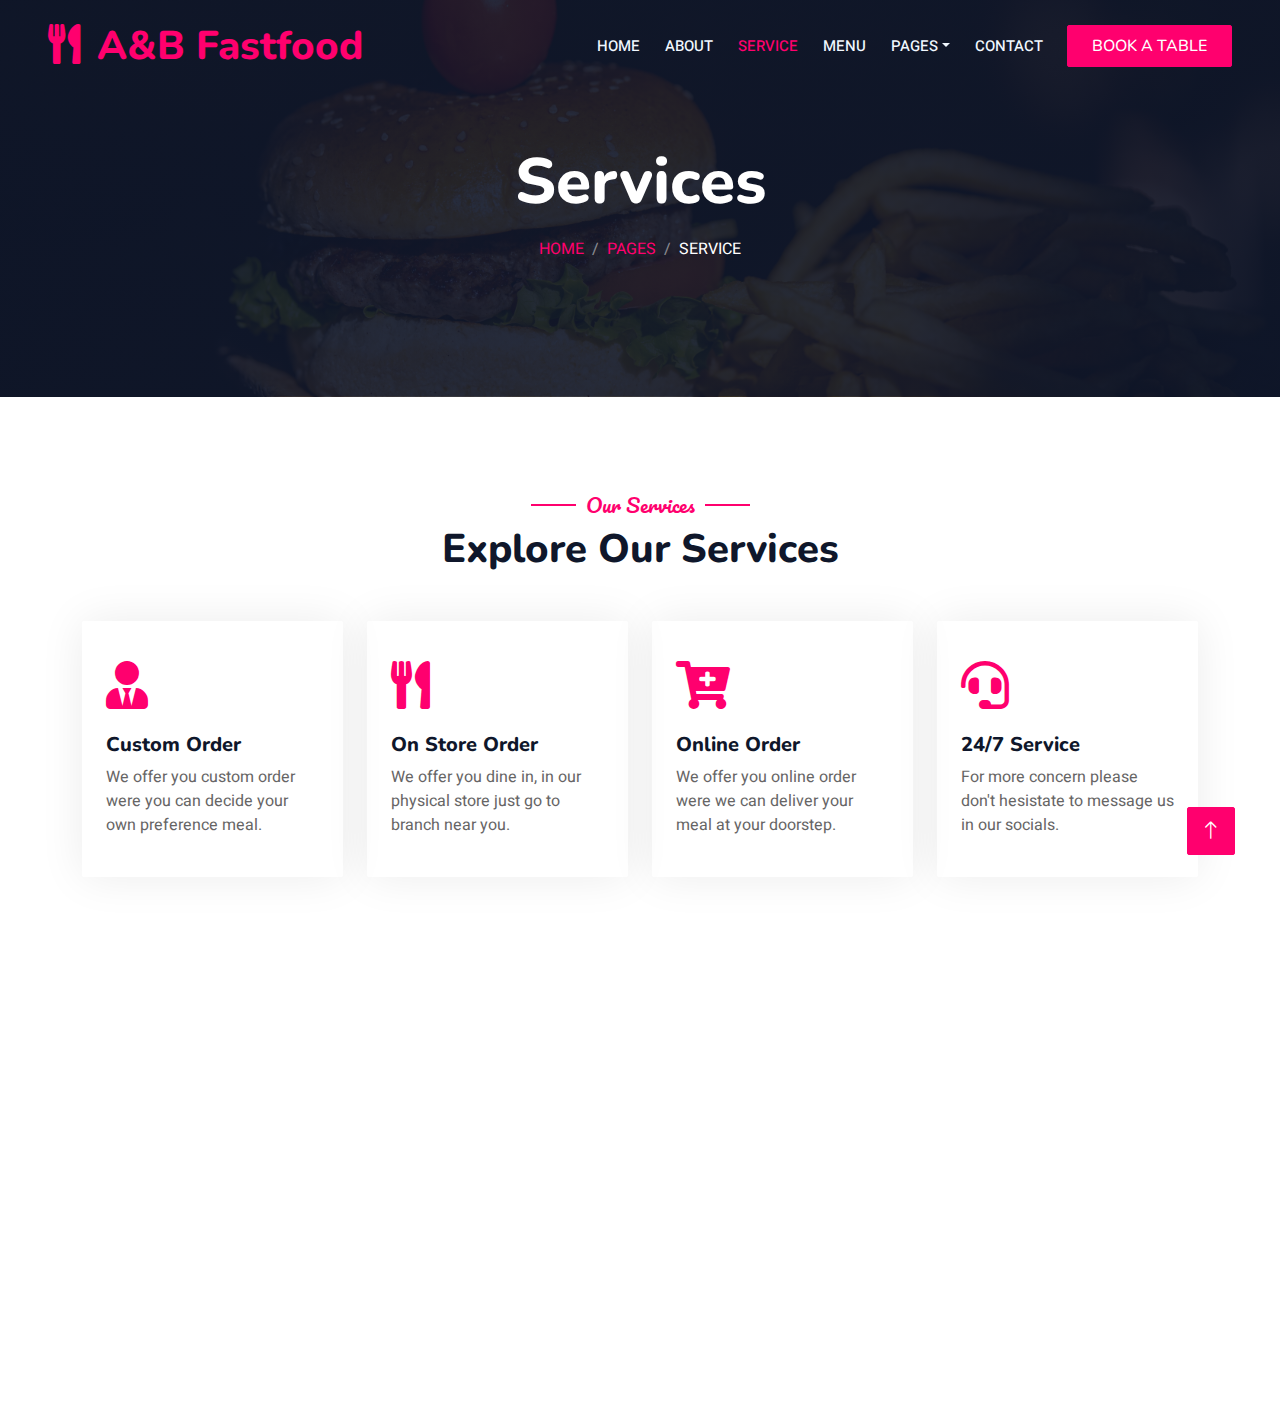
<file: service.html>
<!DOCTYPE html>
<html lang="en">

<head>
    <meta charset="utf-8">
    <title>A&B Fastfood - Service</title>
    <meta content="width=device-width, initial-scale=1.0" name="viewport">
    <meta content="" name="keywords">
    <meta content="" name="description">

    <!-- Favicon -->
    <link href="img/favicon.ico" rel="icon">

    <!-- Google Web Fonts -->
    <link rel="preconnect" href="https://fonts.googleapis.com">
    <link rel="preconnect" href="https://fonts.gstatic.com" crossorigin>
    <link href="https://fonts.googleapis.com/css2?family=Heebo:wght@400;500;600&family=Nunito:wght@600;700;800&family=Pacifico&display=swap" rel="stylesheet">

    <!-- Icon Font Stylesheet -->
    <link href="https://cdnjs.cloudflare.com/ajax/libs/font-awesome/5.10.0/css/all.min.css" rel="stylesheet">
    <link href="https://cdn.jsdelivr.net/npm/bootstrap-icons@1.4.1/font/bootstrap-icons.css" rel="stylesheet">

    <!-- Libraries Stylesheet -->
    <link href="lib/animate/animate.min.css" rel="stylesheet">
    <link href="lib/owlcarousel/assets/owl.carousel.min.css" rel="stylesheet">
    <link href="lib/tempusdominus/css/tempusdominus-bootstrap-4.min.css" rel="stylesheet" />

    <!-- Customized Bootstrap Stylesheet -->
    <link href="css/bootstrap.min.css" rel="stylesheet">

    <!-- Template Stylesheet -->
    <link href="css/style.css" rel="stylesheet">
</head>

<body>
    <div class="container-xxl bg-white p-0">

        <!-- Spinner Start -->
        <div id="spinner" class="show bg-white position-fixed translate-middle w-100 vh-100 top-50 start-50 d-flex align-items-center justify-content-center">
            <div class="spinner-border text-primary" style="width: 3rem; height: 3rem;" role="status">
                <span class="sr-only">Loading...</span>
            </div>
        </div>
        <!-- Spinner End -->


        <!-- Navbar & Hero Start -->
        <div class="container-xxl position-relative p-0">
            <nav class="navbar navbar-expand-lg navbar-dark bg-dark px-4 px-lg-5 py-3 py-lg-0">
                <a href="" class="navbar-brand p-0">
                    <h1 class="text-primary m-0"><i class="fa fa-utensils me-3"></i>A&B Fastfood</h1>
                    <!-- <img src="img/logo.png" alt="Logo"> -->
                </a>
                <button class="navbar-toggler" type="button" data-bs-toggle="collapse" data-bs-target="#navbarCollapse">
                    <span class="fa fa-bars"></span>
                </button>
                <div class="collapse navbar-collapse" id="navbarCollapse">
                    <div class="navbar-nav ms-auto py-0 pe-4">
                        <a href="index.html" class="nav-item nav-link">Home</a>
                        <a href="about.html" class="nav-item nav-link">About</a>
                        <a href="service.html" class="nav-item nav-link active">Service</a>
                        <a href="menu.html" class="nav-item nav-link">Menu</a>
                        <div class="nav-item dropdown">
                            <a href="#" class="nav-link dropdown-toggle" data-bs-toggle="dropdown">Pages</a>
                            <div class="dropdown-menu m-0">
                                <a href="booking.html" class="dropdown-item">Booking</a>
                                <a href="team.html" class="dropdown-item">Our Team</a>
                                <a href="testimonial.html" class="dropdown-item">Testimonial</a>
                            </div>
                        </div>
                        <a href="contact.html" class="nav-item nav-link">Contact</a>
                    </div>
                    <a href="" class="btn btn-primary py-2 px-4">Book A Table</a>
                </div>
            </nav>

            <div class="container-xxl py-5 bg-dark hero-header mb-5">
                <div class="container text-center my-5 pt-5 pb-4">
                    <h1 class="display-3 text-white mb-3 animated slideInDown">Services</h1>
                    <nav aria-label="breadcrumb">
                        <ol class="breadcrumb justify-content-center text-uppercase">
                            <li class="breadcrumb-item"><a href="#">Home</a></li>
                            <li class="breadcrumb-item"><a href="#">Pages</a></li>
                            <li class="breadcrumb-item text-white active" aria-current="page">Service</li>
                        </ol>
                    </nav>
                </div>
            </div>
        </div>
        <!-- Navbar & Hero End -->


        <!-- Service Start -->
        <div class="container-xxl py-5">
            <div class="container">
                <div class="text-center wow fadeInUp" data-wow-delay="0.1s">
                    <h5 class="section-title ff-secondary text-center text-primary fw-normal">Our Services</h5>
                    <h1 class="mb-5">Explore Our Services</h1>
                </div>
                <div class="row g-4">
                    <div class="col-lg-3 col-sm-6 wow fadeInUp" data-wow-delay="0.1s">
                        <div class="service-item rounded pt-3">
                            <div class="p-4">
                                <i class="fa fa-3x fa-user-tie text-primary mb-4"></i>
                                <h5>Custom Order</h5>
                                <p>We offer you custom order were you can decide your own preference meal.</p>
                            </div>
                        </div>
                    </div>
                    <div class="col-lg-3 col-sm-6 wow fadeInUp" data-wow-delay="0.3s">
                        <div class="service-item rounded pt-3">
                            <div class="p-4">
                                <i class="fa fa-3x fa-utensils text-primary mb-4"></i>
                                <h5>On Store Order</h5>
                                <p>We offer you dine in, in our physical store just go to branch near you.</p>
                            </div>
                        </div>
                    </div>
                    <div class="col-lg-3 col-sm-6 wow fadeInUp" data-wow-delay="0.5s">
                        <div class="service-item rounded pt-3">
                            <div class="p-4">
                                <i class="fa fa-3x fa-cart-plus text-primary mb-4"></i>
                                <h5>Online Order</h5>
                                <p>We offer you online order were we can deliver your meal at your doorstep.</p>
                            </div>
                        </div>
                    </div>
                    <div class="col-lg-3 col-sm-6 wow fadeInUp" data-wow-delay="0.7s">
                        <div class="service-item rounded pt-3">
                            <div class="p-4">
                                <i class="fa fa-3x fa-headset text-primary mb-4"></i>
                                <h5>24/7 Service</h5>
                                <p>For more concern please don't hesistate to message us in our socials.</p>
                            </div>
                        </div>
                    </div>
                </div>
            </div>
        </div>
        <!-- Service End -->
        

        <!-- Footer Start -->
        <div class="container-fluid bg-dark text-light footer pt-5 mt-5 wow fadeIn" data-wow-delay="0.1s">
            <div class="container py-5">
                <div class="row g-5">
                    <div class="col-lg-3 col-md-6">
                        <h4 class="section-title ff-secondary text-start text-primary fw-normal mb-4">Company</h4>
                        <a class="btn btn-link" href="">About Us</a>
                        <a class="btn btn-link" href="">Contact Us</a>
                        <a class="btn btn-link" href="">Reservation</a>
                        <a class="btn btn-link" href="">Privacy Policy</a>
                        <a class="btn btn-link" href="">Terms & Condition</a>
                    </div>
                    <div class="col-lg-3 col-md-6">
                        <h4 class="section-title ff-secondary text-start text-primary fw-normal mb-4">Contact</h4>
                        <p class="mb-2"><i class="fa fa-map-marker-alt me-3"></i>123 Street, Morong, Rizal</p>
                        <p class="mb-2"><i class="fa fa-phone-alt me-3"></i>+63 993 456 7890</p>
                        <p class="mb-2"><i class="fa fa-envelope me-3"></i>ABfastfood@gmail.com</p>
                        <div class="d-flex pt-2">
                            <a class="btn btn-outline-light btn-social" href=""><i class="fab fa-twitter"></i></a>
                            <a class="btn btn-outline-light btn-social" href=""><i class="fab fa-facebook-f"></i></a>
                            <a class="btn btn-outline-light btn-social" href=""><i class="fab fa-youtube"></i></a>
                            <a class="btn btn-outline-light btn-social" href=""><i class="fab fa-linkedin-in"></i></a>
                        </div>
                    </div>
                    <div class="col-lg-3 col-md-6">
                        <h4 class="section-title ff-secondary text-start text-primary fw-normal mb-4">Opening</h4>
                        <h5 class="text-light fw-normal">Monday - Saturday</h5>
                        <p>08AM - 09PM</p>
                        <h5 class="text-light fw-normal">Sunday</h5>
                        <p>10AM - 08PM</p>
                    </div>
                    <div class="col-lg-3 col-md-6">
                        <h4 class="section-title ff-secondary text-start text-primary fw-normal mb-4">Get in Touch</h4>
                        <p>Get the latest update to our new meals.</p>
                        <div class="position-relative mx-auto" style="max-width: 400px;">
                            <input class="form-control border-primary w-100 py-3 ps-4 pe-5" type="text" placeholder="Your email">
                            <button type="button" class="btn btn-primary py-2 position-absolute top-0 end-0 mt-2 me-2"><i class="fas fa-angle-right"></i></button>
                        </div>
                    </div>
                </div>
            </div>
            <div class="container">
                <div class="copyright">
                    <div class="row">
                        <div class="col-md-6 text-center text-md-start mb-3 mb-md-0">
                            <p>&copy; <a class="border-bottom" href="#">A&B</a>, All Rights Reserved. </p>
                        </div>
                        <div class="col-md-6 text-center text-md-end">
                            <div class="footer-menu">
                                <a href="">Home</a>
                                <a href="">Cookies</a>
                                <a href="">Help</a>
                                <a href="">FAQs</a>
                            </div>
                        </div>
                    </div>
                </div>
            </div>
        </div>
        <!-- Footer End -->


        <!-- Back to Top -->
        <a href="#" class="btn btn-lg btn-primary btn-lg-square back-to-top"><i class="bi bi-arrow-up"></i></a>
    </div>

    <!-- JavaScript Libraries -->
    <script src="https://code.jquery.com/jquery-3.4.1.min.js"></script>
    <script src="https://cdn.jsdelivr.net/npm/bootstrap@5.0.0/dist/js/bootstrap.bundle.min.js"></script>
    <script src="lib/wow/wow.min.js"></script>
    <script src="lib/easing/easing.min.js"></script>
    <script src="lib/waypoints/waypoints.min.js"></script>
    <script src="lib/counterup/counterup.min.js"></script>
    <script src="lib/owlcarousel/owl.carousel.min.js"></script>
    <script src="lib/tempusdominus/js/moment.min.js"></script>
    <script src="lib/tempusdominus/js/moment-timezone.min.js"></script>
    <script src="lib/tempusdominus/js/tempusdominus-bootstrap-4.min.js"></script>

    <!-- Template Javascript -->
    <script src="js/main.js"></script>
</body>

</html>
</file>
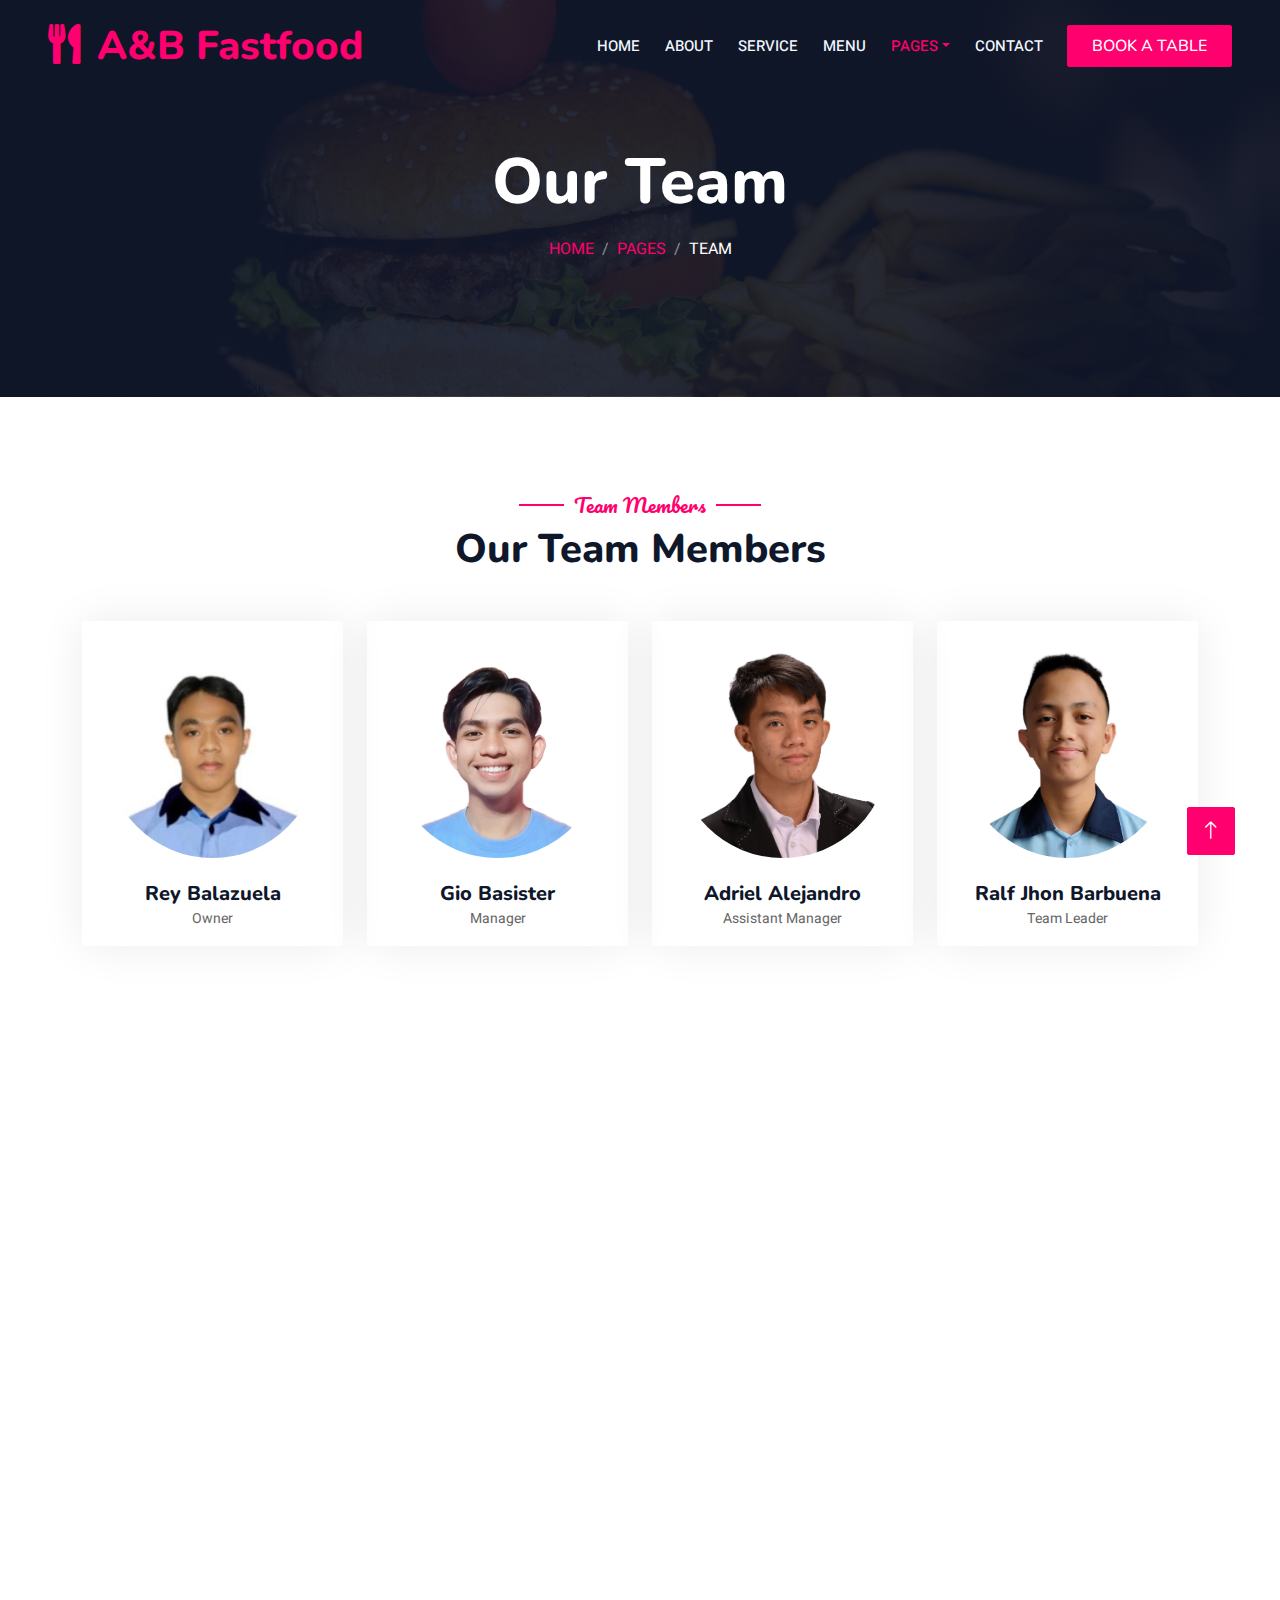
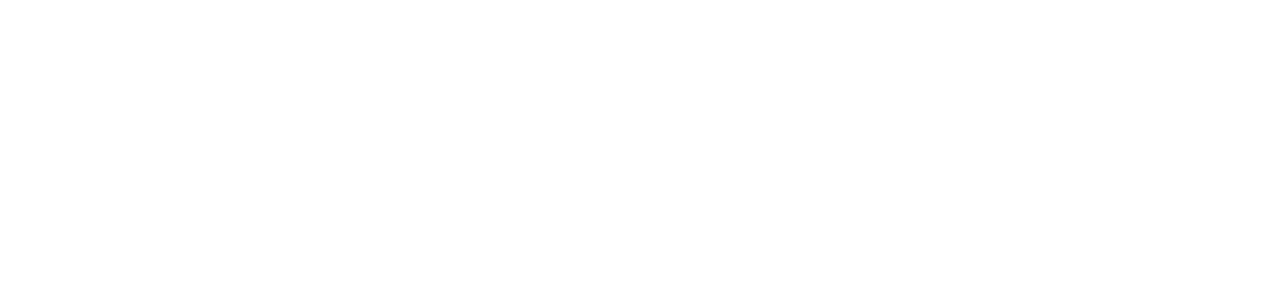
<file: team.html>
<!DOCTYPE html>
<html lang="en">

<head>
    <meta charset="utf-8">
    <title>A&B Fastfood - Team</title>
    <meta content="width=device-width, initial-scale=1.0" name="viewport">
    <meta content="" name="keywords">
    <meta content="" name="description">

    <!-- Favicon -->
    <link href="img/favicon.ico" rel="icon">

    <!-- Google Web Fonts -->
    <link rel="preconnect" href="https://fonts.googleapis.com">
    <link rel="preconnect" href="https://fonts.gstatic.com" crossorigin>
    <link href="https://fonts.googleapis.com/css2?family=Heebo:wght@400;500;600&family=Nunito:wght@600;700;800&family=Pacifico&display=swap" rel="stylesheet">

    <!-- Icon Font Stylesheet -->
    <link href="https://cdnjs.cloudflare.com/ajax/libs/font-awesome/5.10.0/css/all.min.css" rel="stylesheet">
    <link href="https://cdn.jsdelivr.net/npm/bootstrap-icons@1.4.1/font/bootstrap-icons.css" rel="stylesheet">

    <!-- Libraries Stylesheet -->
    <link href="lib/animate/animate.min.css" rel="stylesheet">
    <link href="lib/owlcarousel/assets/owl.carousel.min.css" rel="stylesheet">
    <link href="lib/tempusdominus/css/tempusdominus-bootstrap-4.min.css" rel="stylesheet" />

    <!-- Customized Bootstrap Stylesheet -->
    <link href="css/bootstrap.min.css" rel="stylesheet">

    <!-- Template Stylesheet -->
    <link href="css/style.css" rel="stylesheet">
</head>

<body>
    <div class="container-xxl bg-white p-0">
        <!-- Spinner Start -->
        <div id="spinner" class="show bg-white position-fixed translate-middle w-100 vh-100 top-50 start-50 d-flex align-items-center justify-content-center">
            <div class="spinner-border text-primary" style="width: 3rem; height: 3rem;" role="status">
                <span class="sr-only">Loading...</span>
            </div>
        </div>
        <!-- Spinner End -->


        <!-- Navbar & Hero Start -->
        <div class="container-xxl position-relative p-0">
            <nav class="navbar navbar-expand-lg navbar-dark bg-dark px-4 px-lg-5 py-3 py-lg-0">
                <a href="" class="navbar-brand p-0">
                    <h1 class="text-primary m-0"><i class="fa fa-utensils me-3"></i>A&B Fastfood</h1>
                    <!-- <img src="img/logo.png" alt="Logo"> -->
                </a>
                <button class="navbar-toggler" type="button" data-bs-toggle="collapse" data-bs-target="#navbarCollapse">
                    <span class="fa fa-bars"></span>
                </button>
                <div class="collapse navbar-collapse" id="navbarCollapse">
                    <div class="navbar-nav ms-auto py-0 pe-4">
                        <a href="index.html" class="nav-item nav-link">Home</a>
                        <a href="about.html" class="nav-item nav-link">About</a>
                        <a href="service.html" class="nav-item nav-link">Service</a>
                        <a href="menu.html" class="nav-item nav-link">Menu</a>
                        <div class="nav-item dropdown">
                            <a href="#" class="nav-link dropdown-toggle active" data-bs-toggle="dropdown">Pages</a>
                            <div class="dropdown-menu m-0">
                                <a href="booking.html" class="dropdown-item">Booking</a>
                                <a href="team.html" class="dropdown-item active">Our Team</a>
                                <a href="testimonial.html" class="dropdown-item">Testimonial</a>
                            </div>
                        </div>
                        <a href="contact.html" class="nav-item nav-link">Contact</a>
                    </div>
                    <a href="" class="btn btn-primary py-2 px-4">Book A Table</a>
                </div>
            </nav>

            <div class="container-xxl py-5 bg-dark hero-header mb-5">
                <div class="container text-center my-5 pt-5 pb-4">
                    <h1 class="display-3 text-white mb-3 animated slideInDown">Our Team</h1>
                    <nav aria-label="breadcrumb">
                        <ol class="breadcrumb justify-content-center text-uppercase">
                            <li class="breadcrumb-item"><a href="#">Home</a></li>
                            <li class="breadcrumb-item"><a href="#">Pages</a></li>
                            <li class="breadcrumb-item text-white active" aria-current="page">Team</li>
                        </ol>
                    </nav>
                </div>
            </div>
        </div>
        <!-- Navbar & Hero End -->


        <!-- Team Start -->
        <div class="container-xxl pt-5 pb-3">
            <div class="container">
                <div class="text-center wow fadeInUp" data-wow-delay="0.1s">
                    <h5 class="section-title ff-secondary text-center text-primary fw-normal">Team Members</h5>
                    <h1 class="mb-5">Our Team Members</h1>
                </div>
                <div class="row g-4">
                    <div class="col-lg-3 col-md-6 wow fadeInUp" data-wow-delay="0.1s">
                        <div class="team-item text-center rounded overflow-hidden">
                            <div class="rounded-circle overflow-hidden m-4">
                                <img class="img-fluid" src="img/rey.jpg" alt="">
                            </div>
                            <h5 class="mb-0">Rey Balazuela</h5>
                            <small>Owner</small>
                            <div class="d-flex justify-content-center mt-3">
                                <a class="btn btn-square btn-primary mx-1" href="https://www.facebook.com/profile.php?id=100011696572301"><i class="fab fa-facebook-f"></i></a>
                                <a class="btn btn-square btn-primary mx-1" href=""><i class="fab fa-twitter"></i></a>
                                <a class="btn btn-square btn-primary mx-1" href=""><i class="fab fa-instagram"></i></a>
                            </div>
                        </div>
                    </div>
                    <div class="col-lg-3 col-md-6 wow fadeInUp" data-wow-delay="0.3s">
                        <div class="team-item text-center rounded overflow-hidden">
                            <div class="rounded-circle overflow-hidden m-4">
                                <img class="img-fluid" src="img/gio.jpg" alt="">
                            </div>
                            <h5 class="mb-0">Gio Basister</h5>
                            <small>Manager</small>
                            <div class="d-flex justify-content-center mt-3">
                                <a class="btn btn-square btn-primary mx-1" href="https://www.facebook.com/gio.basister"><i class="fab fa-facebook-f"></i></a>
                                <a class="btn btn-square btn-primary mx-1" href=""><i class="fab fa-twitter"></i></a>
                                <a class="btn btn-square btn-primary mx-1" href=""><i class="fab fa-instagram"></i></a>
                            </div>
                        </div>
                    </div>
                    <div class="col-lg-3 col-md-6 wow fadeInUp" data-wow-delay="0.5s">
                        <div class="team-item text-center rounded overflow-hidden">
                            <div class="rounded-circle overflow-hidden m-4">
                                <img class="img-fluid" src="img/adriel.png" alt="">
                            </div>
                            <h5 class="mb-0">Adriel Alejandro</h5>
                            <small>Assistant Manager</small>
                            <div class="d-flex justify-content-center mt-3">
                                <a class="btn btn-square btn-primary mx-1" href="https://www.facebook.com/profile.php?id=100010676776343"><i class="fab fa-facebook-f"></i></a>
                                <a class="btn btn-square btn-primary mx-1" href=""><i class="fab fa-twitter"></i></a>
                                <a class="btn btn-square btn-primary mx-1" href=""><i class="fab fa-instagram"></i></a>
                            </div>
                        </div>
                    </div>
                    <div class="col-lg-3 col-md-6 wow fadeInUp" data-wow-delay="0.7s">
                        <div class="team-item text-center rounded overflow-hidden">
                            <div class="rounded-circle overflow-hidden m-4">
                                <img class="img-fluid" src="img/ralf.png" alt="">
                            </div>
                            <h5 class="mb-0">Ralf Jhon Barbuena</h5>
                            <small>Team Leader</small>
                            <div class="d-flex justify-content-center mt-3">
                                <a class="btn btn-square btn-primary mx-1" href="https://www.facebook.com/feelspeciar"><i class="fab fa-facebook-f"></i></a>
                                <a class="btn btn-square btn-primary mx-1" href=""><i class="fab fa-twitter"></i></a>
                                <a class="btn btn-square btn-primary mx-1" href=""><i class="fab fa-instagram"></i></a>
                            </div>
                        </div>
                    </div>
                    <div class="row g-4">
                        <div class="col-lg-3 col-md-6 wow fadeInUp" data-wow-delay="0.1s">
                            <div class="team-item text-center rounded overflow-hidden">
                                <div class="rounded-circle overflow-hidden m-4">
                                    <img class="img-fluid" src="img/arnel.jpeg" alt="">
                                </div>
                                <h5 class="mb-0">Arnel Asingua</h5>
                                <small>Cook</small>
                                <div class="d-flex justify-content-center mt-3">
                                    <a class="btn btn-square btn-primary mx-1" href="https://www.facebook.com/arnel.asingua.7"><i class="fab fa-facebook-f"></i></a>
                                    <a class="btn btn-square btn-primary mx-1" href=""><i class="fab fa-twitter"></i></a>
                                    <a class="btn btn-square btn-primary mx-1" href=""><i class="fab fa-instagram"></i></a>
                                </div>
                            </div>
                        </div>
                    </div>
                </div>
            </div>
        </div>
        <!-- Team End -->
        

        <!-- Footer Start -->
        <div class="container-fluid bg-dark text-light footer pt-5 mt-5 wow fadeIn" data-wow-delay="0.1s">
            <div class="container py-5">
                <div class="row g-5">
                    <div class="col-lg-3 col-md-6">
                        <h4 class="section-title ff-secondary text-start text-primary fw-normal mb-4">Company</h4>
                        <a class="btn btn-link" href="">About Us</a>
                        <a class="btn btn-link" href="">Contact Us</a>
                        <a class="btn btn-link" href="">Reservation</a>
                        <a class="btn btn-link" href="">Privacy Policy</a>
                        <a class="btn btn-link" href="">Terms & Condition</a>
                    </div>
                    <div class="col-lg-3 col-md-6">
                        <h4 class="section-title ff-secondary text-start text-primary fw-normal mb-4">Contact</h4>
                        <p class="mb-2"><i class="fa fa-map-marker-alt me-3"></i>123 Street, Morong, Rizal</p>
                        <p class="mb-2"><i class="fa fa-phone-alt me-3"></i>+63 993 456 7890</p>
                        <p class="mb-2"><i class="fa fa-envelope me-3"></i>ABfastfood@gmail.com</p>
                        <div class="d-flex pt-2">
                            <a class="btn btn-outline-light btn-social" href=""><i class="fab fa-twitter"></i></a>
                            <a class="btn btn-outline-light btn-social" href=""><i class="fab fa-facebook-f"></i></a>
                            <a class="btn btn-outline-light btn-social" href=""><i class="fab fa-youtube"></i></a>
                            <a class="btn btn-outline-light btn-social" href=""><i class="fab fa-linkedin-in"></i></a>
                        </div>
                    </div>
                    <div class="col-lg-3 col-md-6">
                        <h4 class="section-title ff-secondary text-start text-primary fw-normal mb-4">Opening</h4>
                        <h5 class="text-light fw-normal">Monday - Saturday</h5>
                        <p>08AM - 09PM</p>
                        <h5 class="text-light fw-normal">Sunday</h5>
                        <p>10AM - 08PM</p>
                    </div>
                    <div class="col-lg-3 col-md-6">
                        <h4 class="section-title ff-secondary text-start text-primary fw-normal mb-4">Get in Touch</h4>
                        <p>Get the latest update to our new meals.</p>
                        <div class="position-relative mx-auto" style="max-width: 400px;">
                            <input class="form-control border-primary w-100 py-3 ps-4 pe-5" type="text" placeholder="Your email">
                            <button type="button" class="btn btn-primary py-2 position-absolute top-0 end-0 mt-2 me-2"><i class="fas fa-angle-right"></i></button>
                        </div>
                    </div>
                </div>
            </div>
            <div class="container">
                <div class="copyright">
                    <div class="row">
                        <div class="col-md-6 text-center text-md-start mb-3 mb-md-0">
                            <p>&copy; <a class="border-bottom" href="#">A&B</a>, All Rights Reserved. </p>
                        </div>
                        <div class="col-md-6 text-center text-md-end">
                            <div class="footer-menu">
                                <a href="">Home</a>
                                <a href="">Cookies</a>
                                <a href="">Help</a>
                                <a href="">FAQs</a>
                            </div>
                        </div>
                    </div>
                </div>
            </div>
        </div>
        <!-- Footer End -->


        <!-- Back to Top -->
        <a href="#" class="btn btn-lg btn-primary btn-lg-square back-to-top"><i class="bi bi-arrow-up"></i></a>
    </div>

    <!-- JavaScript Libraries -->
    <script src="https://code.jquery.com/jquery-3.4.1.min.js"></script>
    <script src="https://cdn.jsdelivr.net/npm/bootstrap@5.0.0/dist/js/bootstrap.bundle.min.js"></script>
    <script src="lib/wow/wow.min.js"></script>
    <script src="lib/easing/easing.min.js"></script>
    <script src="lib/waypoints/waypoints.min.js"></script>
    <script src="lib/counterup/counterup.min.js"></script>
    <script src="lib/owlcarousel/owl.carousel.min.js"></script>
    <script src="lib/tempusdominus/js/moment.min.js"></script>
    <script src="lib/tempusdominus/js/moment-timezone.min.js"></script>
    <script src="lib/tempusdominus/js/tempusdominus-bootstrap-4.min.js"></script>

    <!-- Template Javascript -->
    <script src="js/main.js"></script>
</body>

</html>
</file>
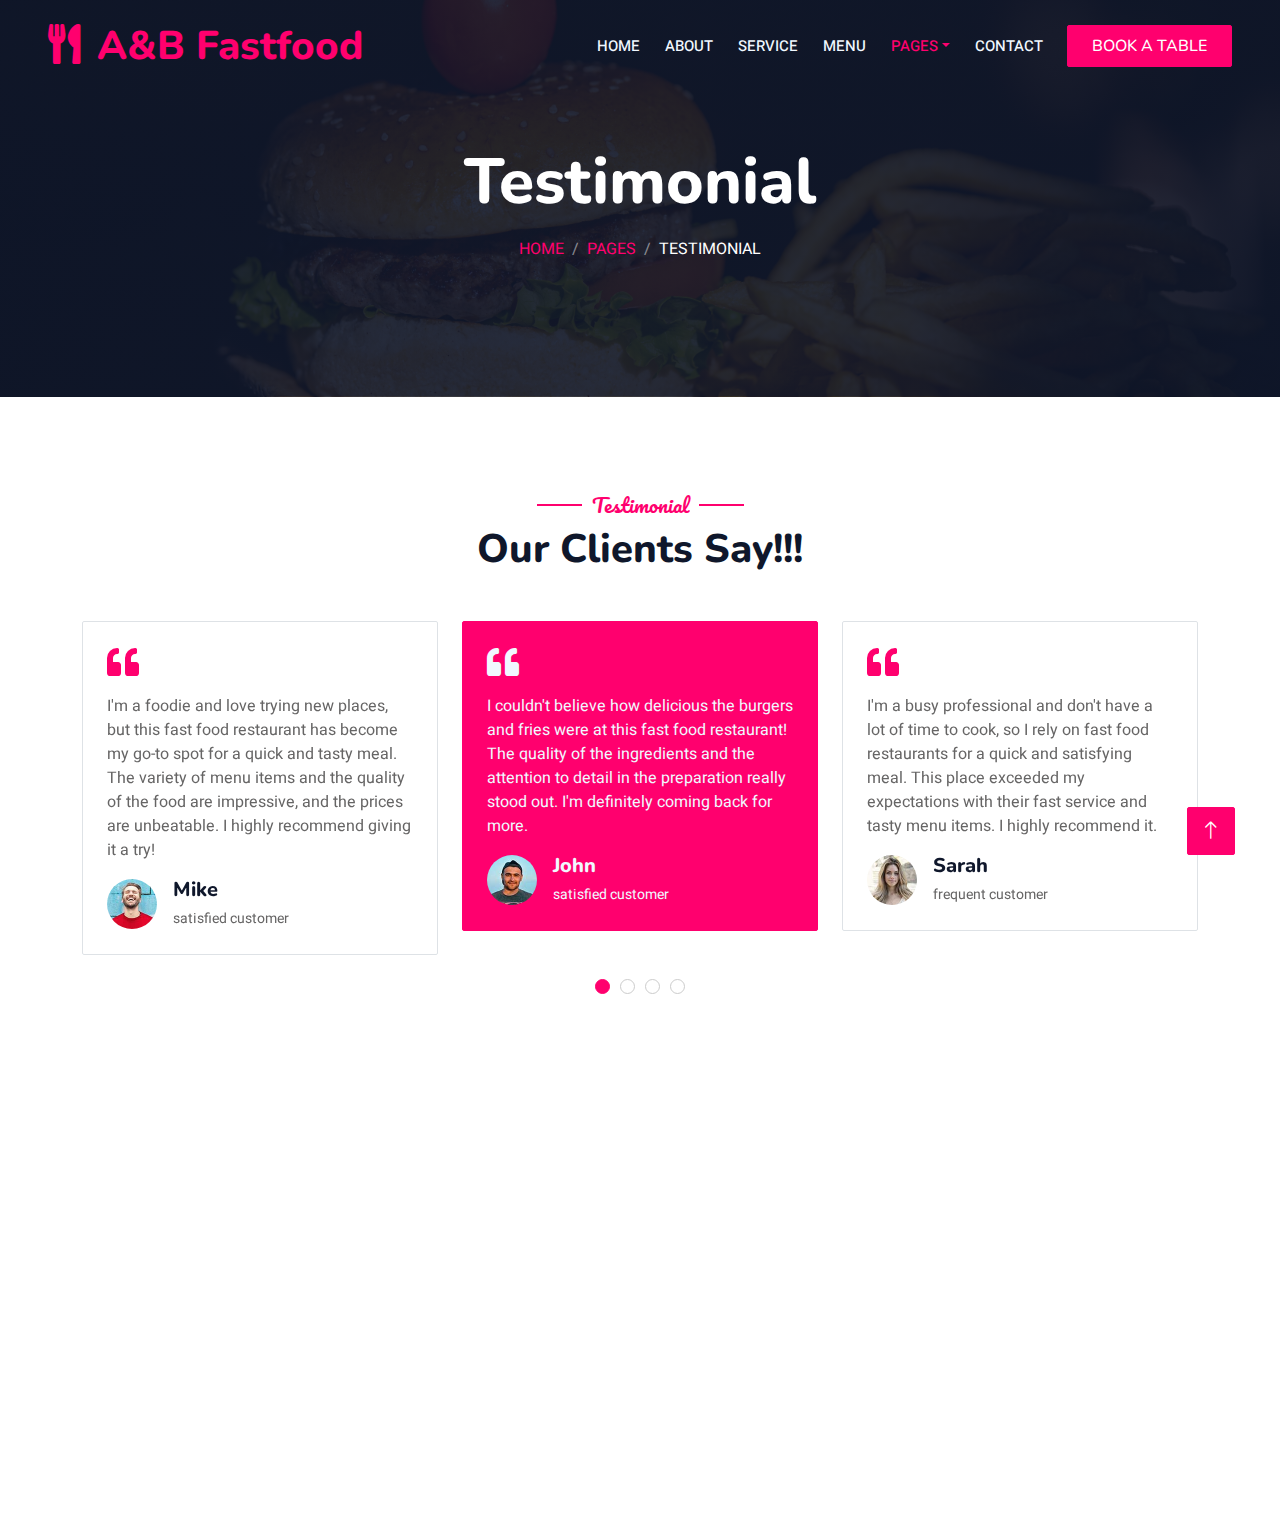
<file: testimonial.html>
<!DOCTYPE html>
<html lang="en">

<head>
    <meta charset="utf-8">
    <title>A&B Fastfood - Testimonial</title>
    <meta content="width=device-width, initial-scale=1.0" name="viewport">
    <meta content="" name="keywords">
    <meta content="" name="description">

    <!-- Favicon -->
    <link href="img/favicon.ico" rel="icon">

    <!-- Google Web Fonts -->
    <link rel="preconnect" href="https://fonts.googleapis.com">
    <link rel="preconnect" href="https://fonts.gstatic.com" crossorigin>
    <link href="https://fonts.googleapis.com/css2?family=Heebo:wght@400;500;600&family=Nunito:wght@600;700;800&family=Pacifico&display=swap" rel="stylesheet">

    <!-- Icon Font Stylesheet -->
    <link href="https://cdnjs.cloudflare.com/ajax/libs/font-awesome/5.10.0/css/all.min.css" rel="stylesheet">
    <link href="https://cdn.jsdelivr.net/npm/bootstrap-icons@1.4.1/font/bootstrap-icons.css" rel="stylesheet">

    <!-- Libraries Stylesheet -->
    <link href="lib/animate/animate.min.css" rel="stylesheet">
    <link href="lib/owlcarousel/assets/owl.carousel.min.css" rel="stylesheet">
    <link href="lib/tempusdominus/css/tempusdominus-bootstrap-4.min.css" rel="stylesheet" />

    <!-- Customized Bootstrap Stylesheet -->
    <link href="css/bootstrap.min.css" rel="stylesheet">

    <!-- Template Stylesheet -->
    <link href="css/style.css" rel="stylesheet">
</head>

<body>
    <div class="container-xxl bg-white p-0">
        <!-- Spinner Start -->
        <div id="spinner" class="show bg-white position-fixed translate-middle w-100 vh-100 top-50 start-50 d-flex align-items-center justify-content-center">
            <div class="spinner-border text-primary" style="width: 3rem; height: 3rem;" role="status">
                <span class="sr-only">Loading...</span>
            </div>
        </div>
        <!-- Spinner End -->


        <!-- Navbar & Hero Start -->
        <div class="container-xxl position-relative p-0">
            <nav class="navbar navbar-expand-lg navbar-dark bg-dark px-4 px-lg-5 py-3 py-lg-0">
                <a href="" class="navbar-brand p-0">
                    <h1 class="text-primary m-0"><i class="fa fa-utensils me-3"></i>A&B Fastfood</h1>
                    <!-- <img src="img/logo.png" alt="Logo"> -->
                </a>
                <button class="navbar-toggler" type="button" data-bs-toggle="collapse" data-bs-target="#navbarCollapse">
                    <span class="fa fa-bars"></span>
                </button>
                <div class="collapse navbar-collapse" id="navbarCollapse">
                    <div class="navbar-nav ms-auto py-0 pe-4">
                        <a href="index.html" class="nav-item nav-link">Home</a>
                        <a href="about.html" class="nav-item nav-link">About</a>
                        <a href="service.html" class="nav-item nav-link">Service</a>
                        <a href="menu.html" class="nav-item nav-link">Menu</a>
                        <div class="nav-item dropdown">
                            <a href="#" class="nav-link dropdown-toggle active" data-bs-toggle="dropdown">Pages</a>
                            <div class="dropdown-menu m-0">
                                <a href="booking.html" class="dropdown-item">Booking</a>
                                <a href="team.html" class="dropdown-item">Our Team</a>
                                <a href="testimonial.html" class="dropdown-item active">Testimonial</a>
                            </div>
                        </div>
                        <a href="contact.html" class="nav-item nav-link">Contact</a>
                    </div>
                    <a href="" class="btn btn-primary py-2 px-4">Book A Table</a>
                </div>
            </nav>

            <div class="container-xxl py-5 bg-dark hero-header mb-5">
                <div class="container text-center my-5 pt-5 pb-4">
                    <h1 class="display-3 text-white mb-3 animated slideInDown">Testimonial</h1>
                    <nav aria-label="breadcrumb">
                        <ol class="breadcrumb justify-content-center text-uppercase">
                            <li class="breadcrumb-item"><a href="#">Home</a></li>
                            <li class="breadcrumb-item"><a href="#">Pages</a></li>
                            <li class="breadcrumb-item text-white active" aria-current="page">Testimonial</li>
                        </ol>
                    </nav>
                </div>
            </div>
        </div>
        <!-- Navbar & Hero End -->


        <!-- Testimonial Start -->
        <div class="container-xxl py-5 wow fadeInUp" data-wow-delay="0.1s">
            <div class="container">
                <div class="text-center">
                    <h5 class="section-title ff-secondary text-center text-primary fw-normal">Testimonial</h5>
                    <h1 class="mb-5">Our Clients Say!!!</h1>
                </div>
                <div class="owl-carousel testimonial-carousel">
                    <div class="testimonial-item bg-transparent border rounded p-4">
                        <i class="fa fa-quote-left fa-2x text-primary mb-3"></i>
                        <p>I couldn't believe how delicious the burgers and fries were at this fast food restaurant! The quality of the ingredients and the attention to detail in the preparation really stood out. I'm definitely coming back for more.</p>
                        <div class="d-flex align-items-center">
                            <img class="img-fluid flex-shrink-0 rounded-circle" src="img/testimonial-1.jpg" style="width: 50px; height: 50px;">
                            <div class="ps-3">
                                <h5 class="mb-1">John</h5>
                                <small>satisfied customer</small>
                            </div>
                        </div>
                    </div>
                    <div class="testimonial-item bg-transparent border rounded p-4">
                        <i class="fa fa-quote-left fa-2x text-primary mb-3"></i>
                        <p>I'm a busy professional and don't have a lot of time to cook, so I rely on fast food restaurants for a quick and satisfying meal. This place exceeded my expectations with their fast service and tasty menu items. I highly recommend it.</p>
                        <div class="d-flex align-items-center">
                            <img class="img-fluid flex-shrink-0 rounded-circle" src="img/testimonial-2.jpg" style="width: 50px; height: 50px;">
                            <div class="ps-3">
                                <h5 class="mb-1">Sarah</h5>
                                <small>frequent customer</small>
                            </div>
                        </div>
                    </div>
                    <div class="testimonial-item bg-transparent border rounded p-4">
                        <i class="fa fa-quote-left fa-2x text-primary mb-3"></i>
                        <p>As a parent, I appreciate a fast food restaurant that offers healthy options for my kids. This place not only has fresh salads and grilled chicken, but also a kids menu with smaller portions and healthy sides. It's a win-win for my family!</p>
                        <div class="d-flex align-items-center">
                            <img class="img-fluid flex-shrink-0 rounded-circle" src="img/testimonial-3.jpg" style="width: 50px; height: 50px;">
                            <div class="ps-3">
                                <h5 class="mb-1">Lisa</h5>
                                <small>happy customer</small>
                            </div>
                        </div>
                    </div>
                    <div class="testimonial-item bg-transparent border rounded p-4">
                        <i class="fa fa-quote-left fa-2x text-primary mb-3"></i>
                        <p>I'm a foodie and love trying new places, but this fast food restaurant has become my go-to spot for a quick and tasty meal. The variety of menu items and the quality of the food are impressive, and the prices are unbeatable. I highly recommend giving it a try!</p>
                        <div class="d-flex align-items-center">
                            <img class="img-fluid flex-shrink-0 rounded-circle" src="img/testimonial-4.jpg" style="width: 50px; height: 50px;">
                            <div class="ps-3">
                                <h5 class="mb-1">Mike</h5>
                                <small>satisfied customer</small>
                            </div>
                        </div>
                    </div>
                </div>
            </div>
        </div>
        <!-- Testimonial End -->
        

        <!-- Footer Start -->
        <div class="container-fluid bg-dark text-light footer pt-5 mt-5 wow fadeIn" data-wow-delay="0.1s">
            <div class="container py-5">
                <div class="row g-5">
                    <div class="col-lg-3 col-md-6">
                        <h4 class="section-title ff-secondary text-start text-primary fw-normal mb-4">Company</h4>
                        <a class="btn btn-link" href="">About Us</a>
                        <a class="btn btn-link" href="">Contact Us</a>
                        <a class="btn btn-link" href="">Reservation</a>
                        <a class="btn btn-link" href="">Privacy Policy</a>
                        <a class="btn btn-link" href="">Terms & Condition</a>
                    </div>
                    <div class="col-lg-3 col-md-6">
                        <h4 class="section-title ff-secondary text-start text-primary fw-normal mb-4">Contact</h4>
                        <p class="mb-2"><i class="fa fa-map-marker-alt me-3"></i>123 Street, Morong, Rizal</p>
                        <p class="mb-2"><i class="fa fa-phone-alt me-3"></i>+63 993 456 7890</p>
                        <p class="mb-2"><i class="fa fa-envelope me-3"></i>ABfastfood@gmail.com</p>
                        <div class="d-flex pt-2">
                            <a class="btn btn-outline-light btn-social" href=""><i class="fab fa-twitter"></i></a>
                            <a class="btn btn-outline-light btn-social" href=""><i class="fab fa-facebook-f"></i></a>
                            <a class="btn btn-outline-light btn-social" href=""><i class="fab fa-youtube"></i></a>
                            <a class="btn btn-outline-light btn-social" href=""><i class="fab fa-linkedin-in"></i></a>
                        </div>
                    </div>
                    <div class="col-lg-3 col-md-6">
                        <h4 class="section-title ff-secondary text-start text-primary fw-normal mb-4">Opening</h4>
                        <h5 class="text-light fw-normal">Monday - Saturday</h5>
                        <p>08AM - 09PM</p>
                        <h5 class="text-light fw-normal">Sunday</h5>
                        <p>10AM - 08PM</p>
                    </div>
                    <div class="col-lg-3 col-md-6">
                        <h4 class="section-title ff-secondary text-start text-primary fw-normal mb-4">Get in Touch</h4>
                        <p>Get the latest update to our new meals.</p>
                        <div class="position-relative mx-auto" style="max-width: 400px;">
                            <input class="form-control border-primary w-100 py-3 ps-4 pe-5" type="text" placeholder="Your email">
                            <button type="button" class="btn btn-primary py-2 position-absolute top-0 end-0 mt-2 me-2"><i class="fas fa-angle-right"></i></button>
                        </div>
                    </div>
                </div>
            </div>
            <div class="container">
                <div class="copyright">
                    <div class="row">
                        <div class="col-md-6 text-center text-md-start mb-3 mb-md-0">
                            <p>&copy; <a class="border-bottom" href="#">A&B</a>, All Rights Reserved. </p>
                        </div>
                        <div class="col-md-6 text-center text-md-end">
                            <div class="footer-menu">
                                <a href="">Home</a>
                                <a href="">Cookies</a>
                                <a href="">Help</a>
                                <a href="">FAQs</a>
                            </div>
                        </div>
                    </div>
                </div>
            </div>
        </div>
        <!-- Footer End -->


        <!-- Back to Top -->
        <a href="#" class="btn btn-lg btn-primary btn-lg-square back-to-top"><i class="bi bi-arrow-up"></i></a>
    </div>

    <!-- JavaScript Libraries -->
    <script src="https://code.jquery.com/jquery-3.4.1.min.js"></script>
    <script src="https://cdn.jsdelivr.net/npm/bootstrap@5.0.0/dist/js/bootstrap.bundle.min.js"></script>
    <script src="lib/wow/wow.min.js"></script>
    <script src="lib/easing/easing.min.js"></script>
    <script src="lib/waypoints/waypoints.min.js"></script>
    <script src="lib/counterup/counterup.min.js"></script>
    <script src="lib/owlcarousel/owl.carousel.min.js"></script>
    <script src="lib/tempusdominus/js/moment.min.js"></script>
    <script src="lib/tempusdominus/js/moment-timezone.min.js"></script>
    <script src="lib/tempusdominus/js/tempusdominus-bootstrap-4.min.js"></script>

    <!-- Template Javascript -->
    <script src="js/main.js"></script>
</body>

</html>
</file>
<file: css/style.css>
/********** Template CSS **********/
:root {
    --primary: #ff006e;
    --light: #F1F8FF;
    --dark: #0F172B;
}

.ff-secondary {
    font-family: 'Pacifico', cursive;
}

.fw-medium {
    font-weight: 600 !important;
}

.fw-semi-bold {
    font-weight: 700 !important;
}

.back-to-top {
    position: fixed;
    display: none;
    right: 45px;
    bottom: 45px;
    z-index: 99;
}


/*** Spinner ***/
#spinner {
    opacity: 0;
    visibility: hidden;
    transition: opacity .5s ease-out, visibility 0s linear .5s;
    z-index: 99999;
}

#spinner.show {
    transition: opacity .5s ease-out, visibility 0s linear 0s;
    visibility: visible;
    opacity: 1;
}


/*** Button ***/
.btn {
    font-family: 'Nunito', sans-serif;
    font-weight: 500;
    text-transform: uppercase;
    transition: .5s;
}

.btn.btn-primary,
.btn.btn-secondary {
    color: #FFFFFF;
}

.btn-square {
    width: 38px;
    height: 38px;
}

.btn-sm-square {
    width: 32px;
    height: 32px;
}

.btn-lg-square {
    width: 48px;
    height: 48px;
}

.btn-square,
.btn-sm-square,
.btn-lg-square {
    padding: 0;
    display: flex;
    align-items: center;
    justify-content: center;
    font-weight: normal;
    border-radius: 2px;
}


/*** Navbar ***/
.navbar-dark .navbar-nav .nav-link {
    position: relative;
    margin-left: 25px;
    padding: 35px 0;
    font-size: 15px;
    color: var(--light) !important;
    text-transform: uppercase;
    font-weight: 500;
    outline: none;
    transition: .5s;
}

.sticky-top.navbar-dark .navbar-nav .nav-link {
    padding: 20px 0;
}

.navbar-dark .navbar-nav .nav-link:hover,
.navbar-dark .navbar-nav .nav-link.active {
    color: var(--primary) !important;
}

.navbar-dark .navbar-brand img {
    max-height: 60px;
    transition: .5s;
}

.sticky-top.navbar-dark .navbar-brand img {
    max-height: 45px;
}


/*** Video ***/
.video-container {
	position: absolute;
	top: 0;
	left: 0;
	width: 100%;
	height: 100%;
	overflow: hidden;
}

.video-container video {
	min-width: 100%;
	min-height: 100%;
    position: absolute;
	top: 50%;
	left: 50%;
	transform: translate(-50%, -50%);
	object-fit: cover;
}



@media (max-width: 991.98px) {
    .sticky-top.navbar-dark {
        position: relative;
    }

    .navbar-dark .navbar-collapse {
        margin-top: 15px;
        border-top: 1px solid rgba(255, 255, 255, .1)
    }

    .navbar-dark .navbar-nav .nav-link,
    .sticky-top.navbar-dark .navbar-nav .nav-link {
        padding: 10px 0;
        margin-left: 0;
    }

    .navbar-dark .navbar-brand img {
        max-height: 45px;
    }
}

@media (min-width: 992px) {
    .navbar-dark {
        position: absolute;
        width: 100%;
        top: 0;
        left: 0;
        z-index: 999;
        background: transparent !important;
    }
    
    .sticky-top.navbar-dark {
        position: fixed;
        background: var(--dark) !important;
    }
}


/*** Hero Header ***/
.hero-header {
    background: linear-gradient(rgba(15, 23, 43, .9), rgba(15, 23, 43, .9)), url(../img/bg-hero.jpg);
    background-position: center center;
    background-repeat: no-repeat;
    background-size: cover;
}

.hero-header img {
    animation: imgRotate 50s linear infinite;
}

@keyframes imgRotate { 
    100% { 
        transform: rotate(360deg); 
    } 
}

.breadcrumb-item + .breadcrumb-item::before {
    color: rgba(255, 255, 255, .5);
}


/*** Section Title ***/
.section-title {
    position: relative;
    display: inline-block;
}

.section-title::before {
    position: absolute;
    content: "";
    width: 45px;
    height: 2px;
    top: 50%;
    left: -55px;
    margin-top: -1px;
    background: var(--primary);
}

.section-title::after {
    position: absolute;
    content: "";
    width: 45px;
    height: 2px;
    top: 50%;
    right: -55px;
    margin-top: -1px;
    background: var(--primary);
}

.section-title.text-start::before,
.section-title.text-end::after {
    display: none;
}


/*** Service ***/
.service-item {
    box-shadow: 0 0 45px rgba(0, 0, 0, .08);
    transition: .5s;
}

.service-item:hover {
    background: var(--primary);
}

.service-item * {
    transition: .5s;
}

.service-item:hover * {
    color: var(--light) !important;
}


/*** Food Menu ***/
.nav-pills .nav-item .active {
    border-bottom: 2px solid var(--primary);
}


/*** Video ***/
.video {
    position: relative;
    height: 100%;
    min-height: 500px;
}


/*** Team ***/
.team-item {
    box-shadow: 0 0 45px rgba(0, 0, 0, .08);
    height: calc(100% - 38px);
    transition: .5s;
}

.team-item img {
    transition: .5s;
}

.team-item:hover img {
    transform: scale(1.1);
}

.team-item:hover {
    height: 100%;
}

.team-item .btn {
    border-radius: 38px 38px 0 0;
}


/*** Testimonial ***/
.testimonial-carousel .owl-item .testimonial-item,
.testimonial-carousel .owl-item.center .testimonial-item * {
    transition: .5s;
}

.testimonial-carousel .owl-item.center .testimonial-item {
    background: var(--primary) !important;
    border-color: var(--primary) !important;
}

.testimonial-carousel .owl-item.center .testimonial-item * {
    color: var(--light) !important;
}

.testimonial-carousel .owl-dots {
    margin-top: 24px;
    display: flex;
    align-items: flex-end;
    justify-content: center;
}

.testimonial-carousel .owl-dot {
    position: relative;
    display: inline-block;
    margin: 0 5px;
    width: 15px;
    height: 15px;
    border: 1px solid #CCCCCC;
    border-radius: 15px;
    transition: .5s;
}

.testimonial-carousel .owl-dot.active {
    background: var(--primary);
    border-color: var(--primary);
}


/*** Footer ***/
.footer .btn.btn-social {
    margin-right: 5px;
    width: 35px;
    height: 35px;
    display: flex;
    align-items: center;
    justify-content: center;
    color: var(--light);
    border: 1px solid #FFFFFF;
    border-radius: 35px;
    transition: .3s;
}

.footer .btn.btn-social:hover {
    color: var(--primary);
}

.footer .btn.btn-link {
    display: block;
    margin-bottom: 5px;
    padding: 0;
    text-align: left;
    color: #FFFFFF;
    font-size: 15px;
    font-weight: normal;
    text-transform: capitalize;
    transition: .3s;
}

.footer .btn.btn-link::before {
    position: relative;
    content: "\f105";
    font-family: "Font Awesome 5 Free";
    font-weight: 900;
    margin-right: 10px;
}

.footer .btn.btn-link:hover {
    letter-spacing: 1px;
    box-shadow: none;
}

.footer .copyright {
    padding: 25px 0;
    font-size: 15px;
    border-top: 1px solid rgba(256, 256, 256, .1);
}

.footer .copyright a {
    color: var(--light);
}

.footer .footer-menu a {
    margin-right: 15px;
    padding-right: 15px;
    border-right: 1px solid rgba(255, 255, 255, .1);
}

.footer .footer-menu a:last-child {
    margin-right: 0;
    padding-right: 0;
    border-right: none;
}
</file>
